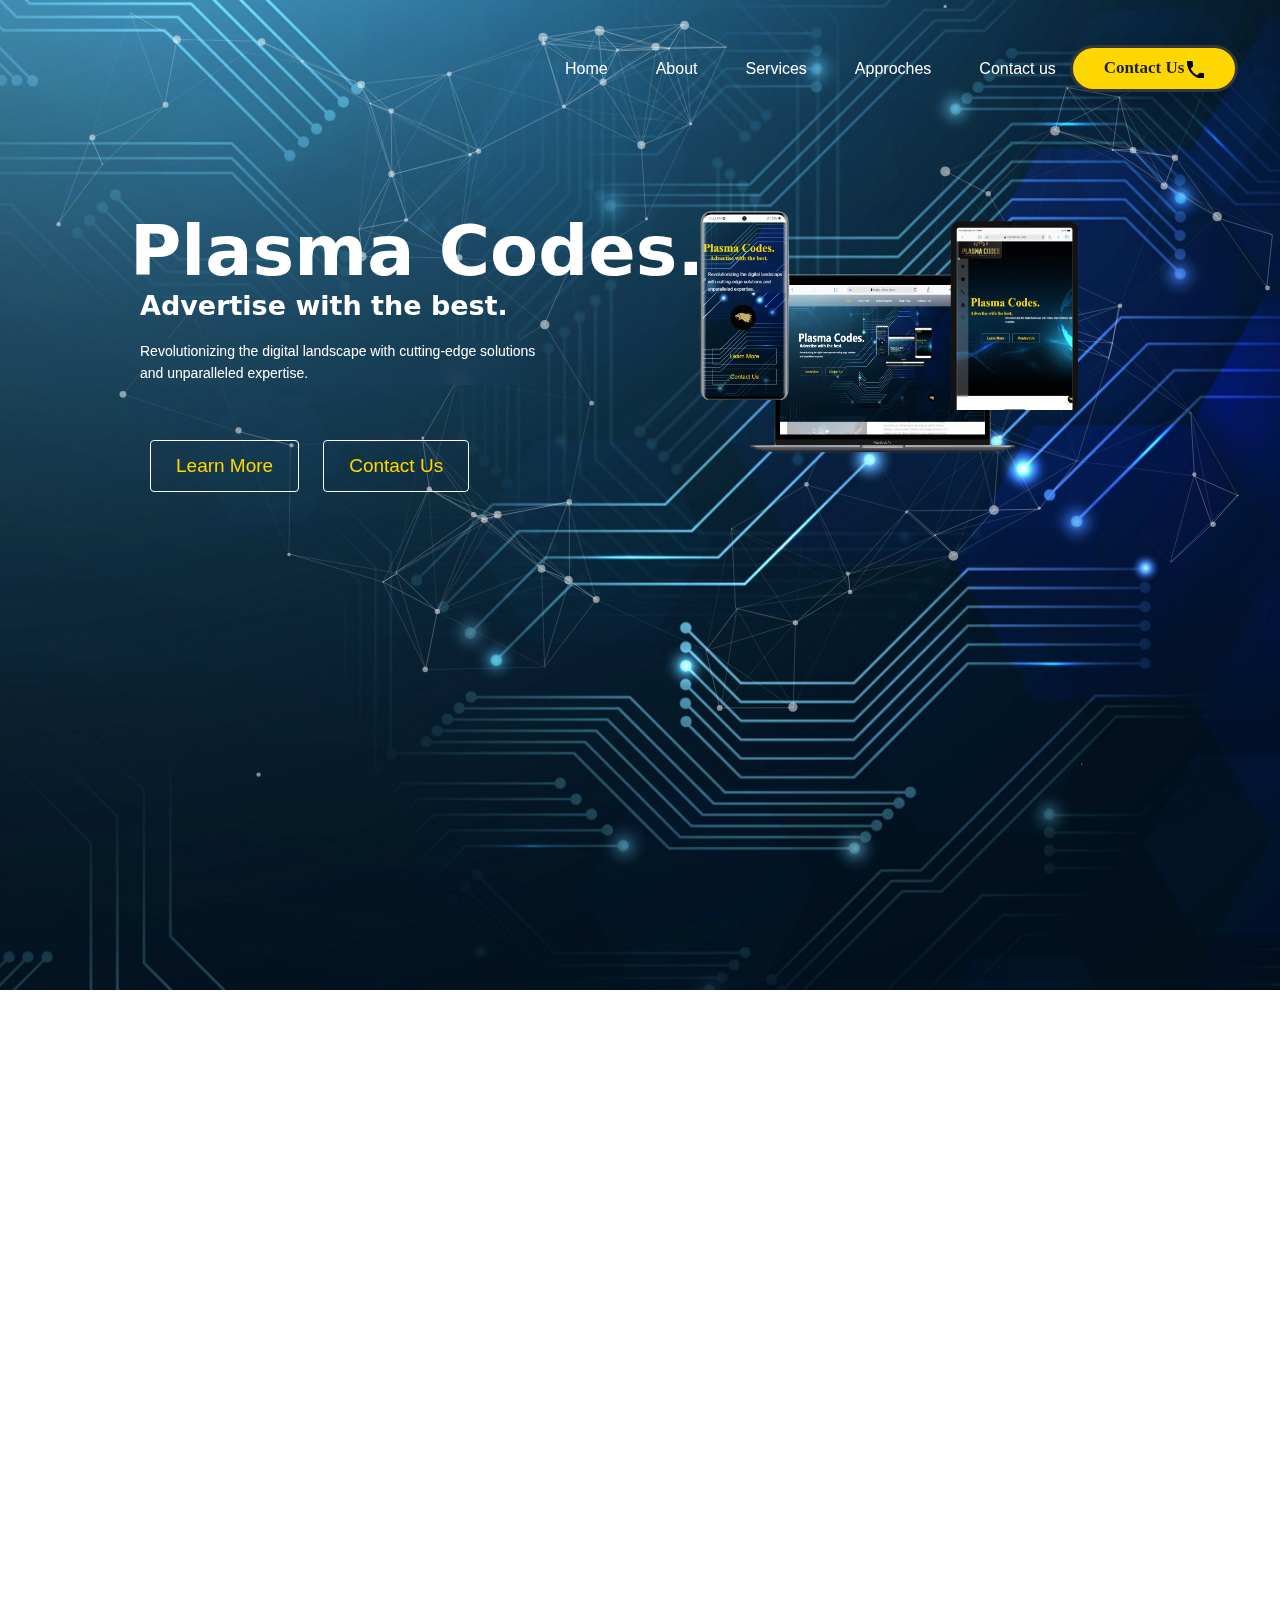
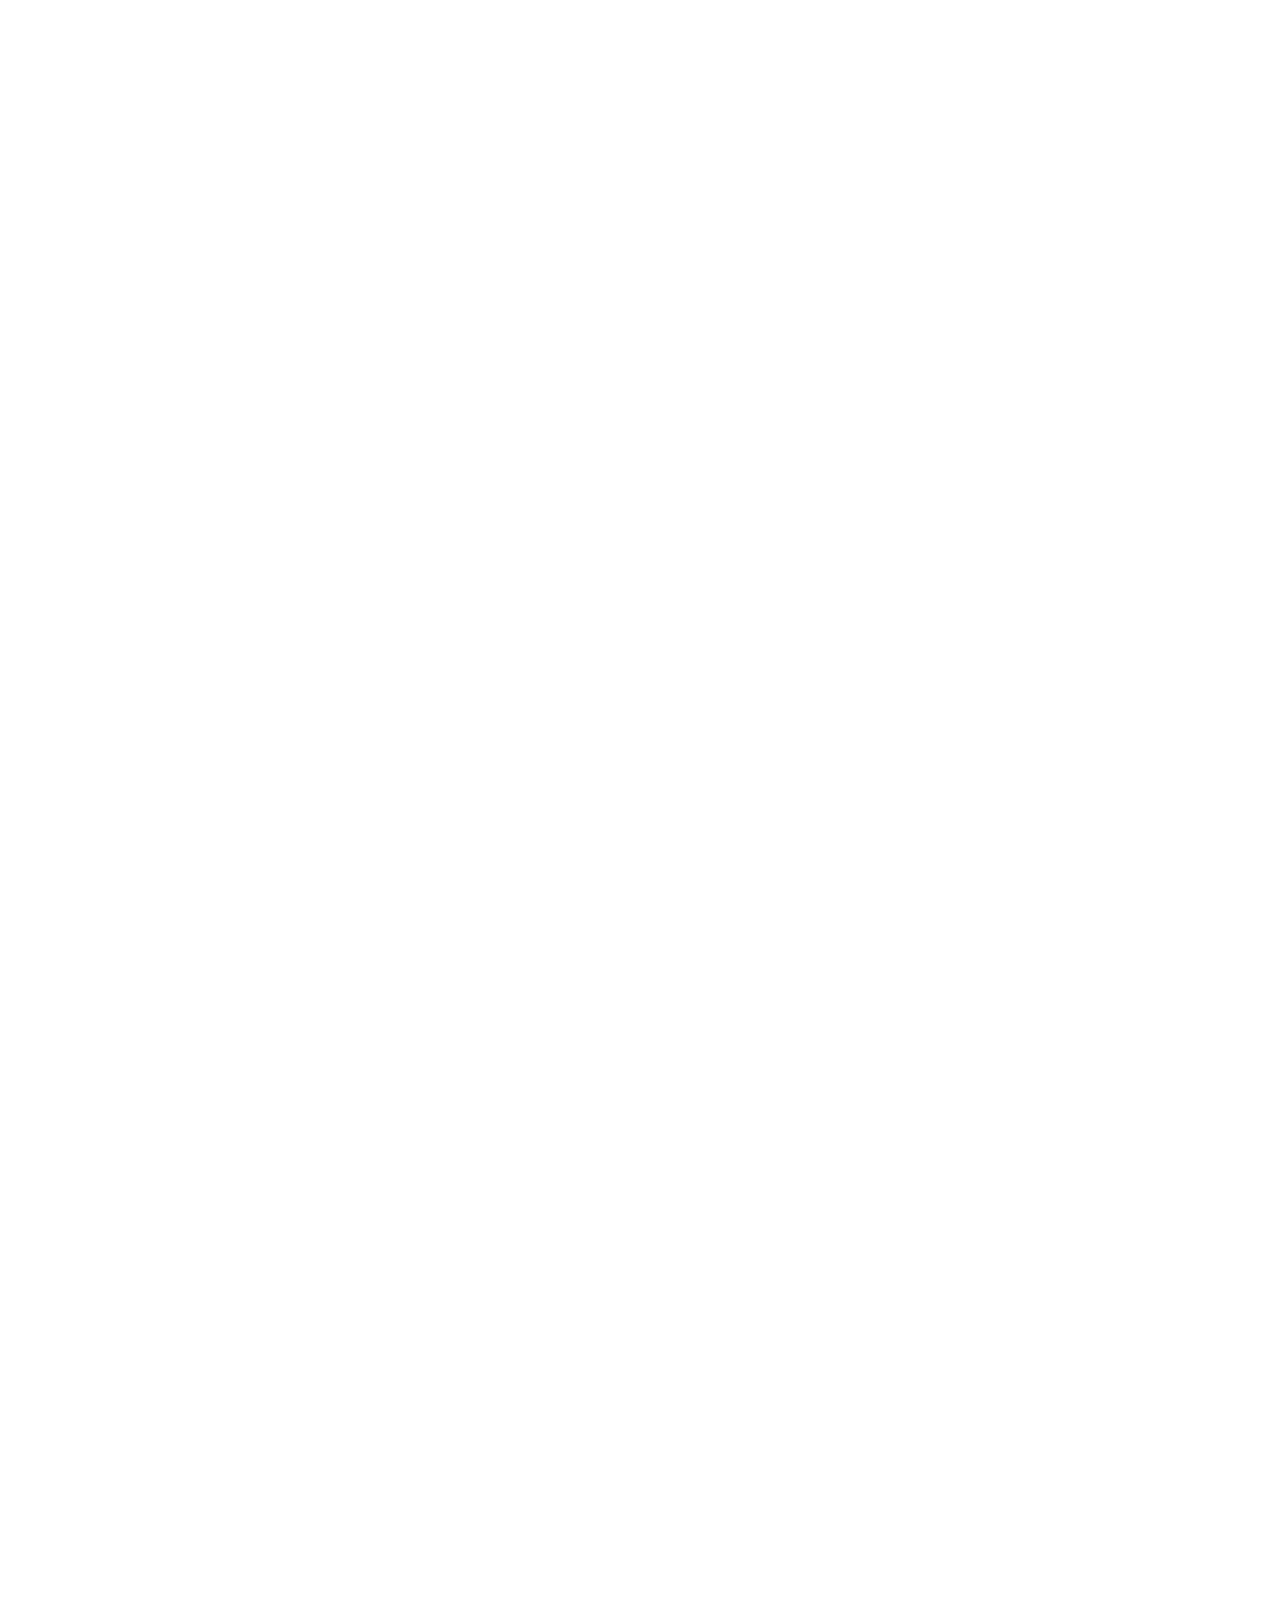
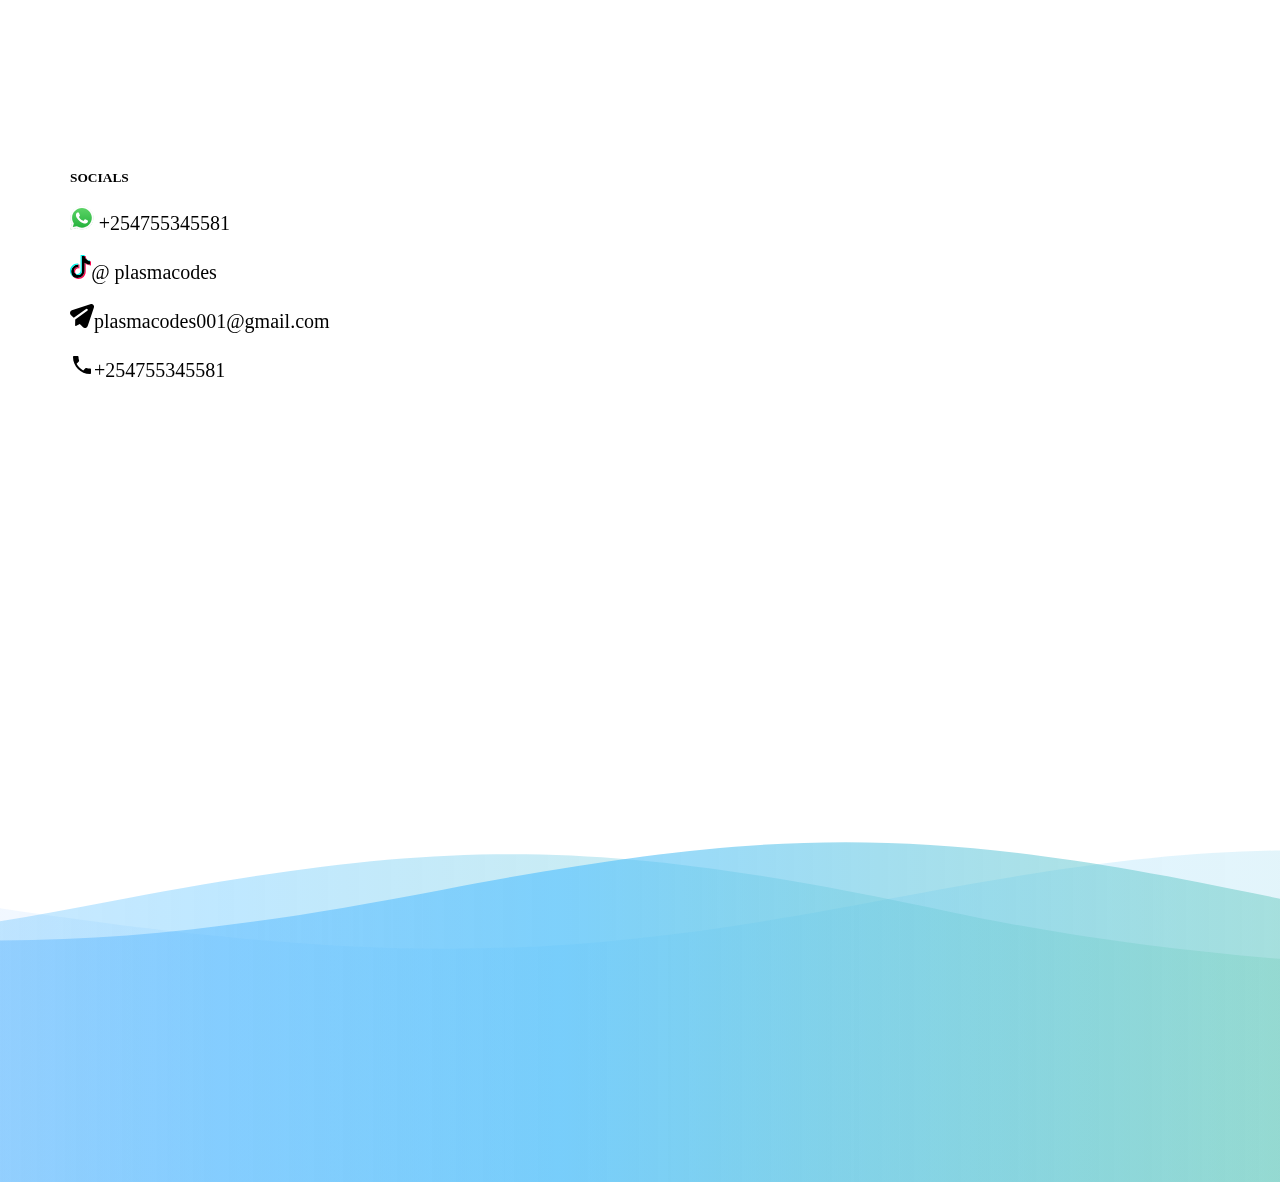
<file: index.html>
<!DOCTYPE html>
<html lang="en">
<head>
  <meta charset="UTF-8">
  <link rel="icon" type="image/x-icon" href="eagle.png">
  <meta name="viewport" content="width=device-width, initial-scale=1.0">
  <link rel="stylesheet" href="style.css"> 
 
  <title>Plasma Codes</title>
</head>
<body>
  <div id="particles-js"></div>
  <style>
    #particles-js{
      height: 100%;
    }
  </style>
  
  <script type="text/javascript" src="particles.js"></script>
  <script type="text/javascript" src="app.js"></script>

  <div class="nav">
    <ul class="nav__links">
        <li class="link"><a href="#home">Home</a></li>
        <li class="link"><a href="#about">About</a></li>
        <li class="link"><a href="#cards">Services</a></li>
        <li class="link"><a href="#time">Approches</a></li>
        <li class="link"><a href="#icons">Contact us</a></li>
    </ul>
    <a class="button2" href="#icons">
   <large> Contact Us <svg class="io" xmlns="http://www.w3.org/2000/svg" width="20" height="20" viewBox="0 0 20 20"><path fill="black" d="m21 15.46l-5.27-.61l-2.52 2.52a15.045 15.045 0 0 1-6.59-6.59l2.53-2.53L8.54 3H3.03C2.45 13.18 10.82 21.55 21 20.97z"/></svg> </large>
    </a>

</div>
<style>
  .button2{
      text-decoration: none;
  }
</style>

<div class="head">
<h1>Plasma Codes.</h1>
<h2>Advertise with the best.</h2>
<p class="tag">Revolutionizing the digital landscape with cutting-edge solutions and unparalleled expertise.</p>
<button class="button" onclick="location.href='about.html'">Learn More</button>
<button class="button1" onclick="location.href='Contacts.html'">Contact Us</button>

<div class="imgs">
  <div class="phone"><img src="camm-removebg-preview.png" alt="camm-removebg-preview.png"></div>
  <div class="lapi"><img src="lap-removebg-preview.png" alt="lap-removebg-preview.png"></div>
  <div class="tablet"><img src="tablet-removebg-preview.png" alt="tablet-removebg-preview.png"></div>
</div>

</div>

<div class="wrapper">
  <input type="checkbox" id="toogle" class="hidden-trigger">
  <label for="toogle" class="circle">
<svg class="svg" xmlns="http://www.w3.org/2000/svg" xmlns:xlink="http://www.w3.org/1999/xlink" width="48" height="48" xml:space="preserve" version="1.1" viewBox="0 0 48 48">
    <image width="48" height="48" xlink:href="[data-uri]"></image>
  </svg>
  </label>
  
  <div class="subs">
    <button class="sub-circle" >
      <svg xmlns="http://www.w3.org/2000/svg" width="30" height="30" viewBox="0 0 32 32"><path fill="currentColor" d="M16.612 2.214a1.01 1.01 0 0 0-1.242 0L1 13.419l1.243 1.572L4 13.621V26a2.004 2.004 0 0 0 2 2h20a2.004 2.004 0 0 0 2-2V13.63L29.757 15L31 13.428ZM18 26h-4v-8h4Zm2 0v-8a2 2 0 0 0-2-2h-4a2 2 0 0 0-2 2v8H6V12.062l10-7.79l10 7.8V26Z"/></svg>
      <h6>HOME</h6>
    </button>
    <button class="sub-circle" onclick="location.href='about.html'" >
      <svg xmlns="http://www.w3.org/2000/svg" width="30" height="30" viewBox="0 0 24 24"><path fill="currentColor" d="M13.5 4A1.5 1.5 0 0 0 12 5.5A1.5 1.5 0 0 0 13.5 7A1.5 1.5 0 0 0 15 5.5A1.5 1.5 0 0 0 13.5 4m-.36 4.77c-1.19.1-4.44 2.69-4.44 2.69c-.2.15-.14.14.02.42c.16.27.14.29.33.16c.2-.13.53-.34 1.08-.68c2.12-1.36.34 1.78-.57 7.07c-.36 2.62 2 1.27 2.61.87c.6-.39 2.21-1.5 2.37-1.61c.22-.15.06-.27-.11-.52c-.12-.17-.24-.05-.24-.05c-.65.43-1.84 1.33-2 .76c-.19-.57 1.03-4.48 1.7-7.17c.11-.64.41-2.04-.75-1.94"/></svg>
      <h6>ABOUT</h6>
    </button>
    <button class="sub-circle" onclick="location.href='about.html'" >
      <svg xmlns="http://www.w3.org/2000/svg" width="30" height="30" viewBox="0 0 32 32"><path fill="currentColor" d="M21.5 2.5v1.406a5.643 5.643 0 0 0-2.28.938l-1.032-.97l-1.375 1.47l1 .937a5.658 5.658 0 0 0-.907 2.22H15.5v2h1.406c.146.83.474 1.586.938 2.25l-1.063 1.03l1.44 1.44l1.03-1.064c.664.464 1.42.792 2.25.938V16.5h2v-1.406a5.657 5.657 0 0 0 2.22-.906l.936 1l1.47-1.376l-.97-1.03c.47-.67.79-1.445.938-2.282H29.5v-2h-1.406a5.609 5.609 0 0 0-.938-2.25l.938-.938l-1.407-1.406l-.937.938a5.609 5.609 0 0 0-2.25-.938V2.5zm1 3.313A3.664 3.664 0 0 1 26.188 9.5c0 2.055-1.633 3.688-3.688 3.688s-3.688-1.633-3.688-3.688s1.633-3.688 3.688-3.688zM9.53 11.718l-1.842.75l.718 1.81a6.937 6.937 0 0 0-2.344 2.314l-1.78-.72l-.75 1.845l1.78.718a6.796 6.796 0 0 0-.218 1.656c0 .57.085 1.126.218 1.656l-1.78.72l.75 1.843l1.78-.72a6.893 6.893 0 0 0 2.344 2.345l-.72 1.78l1.845.75l.72-1.78a6.76 6.76 0 0 0 1.656.218c.57 0 1.128-.085 1.656-.218l.72 1.78l1.843-.75l-.72-1.78a6.91 6.91 0 0 0 2.314-2.344l1.81.718l.75-1.843l-1.81-.72c.13-.53.218-1.087.218-1.656c0-.57-.087-1.128-.22-1.657l1.813-.718l-.75-1.845l-1.81.72a6.893 6.893 0 0 0-2.314-2.314l.72-1.81l-1.845-.75l-.717 1.81a6.86 6.86 0 0 0-1.657-.217c-.57 0-1.126.086-1.656.218l-.72-1.81zm2.376 3.592c2.663 0 4.78 2.12 4.78 4.782c.002 2.663-2.117 4.812-4.78 4.812a4.806 4.806 0 0 1-4.812-4.812c0-2.663 2.15-4.782 4.812-4.782"/></svg>
      <h6>SERVICES</h6>
    </button>
    <button class="sub-circle" onclick="location.href='about.html'" >
      <svg xmlns="http://www.w3.org/2000/svg" width="30" height="30" viewBox="0 0 1024 1024"><path fill="currentColor" d="M824.2 699.9a301.6 301.6 0 0 0-86.4-60.4C783.1 602.8 812 546.8 812 484c0-110.8-92.4-201.7-203.2-200c-109.1 1.7-197 90.6-197 200c0 62.8 29 118.8 74.2 155.5a301 301 0 0 0-86.4 60.4C345 754.6 314 826.8 312 903.8a8 8 0 0 0 8 8.2h56c4.3 0 7.9-3.4 8-7.7c1.9-58 25.4-112.3 66.7-153.5A226.62 226.62 0 0 1 612 684c60.9 0 118.2 23.7 161.3 66.8C814.5 792 838 846.3 840 904.3c.1 4.3 3.7 7.7 8 7.7h56a8 8 0 0 0 8-8.2c-2-77-33-149.2-87.8-203.9M612 612c-34.2 0-66.4-13.3-90.5-37.5a126.86 126.86 0 0 1-37.5-91.8c.3-32.8 13.4-64.5 36.3-88c24-24.6 56.1-38.3 90.4-38.7c33.9-.3 66.8 12.9 91 36.6c24.8 24.3 38.4 56.8 38.4 91.4c0 34.2-13.3 66.3-37.5 90.5A127.3 127.3 0 0 1 612 612M361.5 510.4c-.9-8.7-1.4-17.5-1.4-26.4c0-15.9 1.5-31.4 4.3-46.5c.7-3.6-1.2-7.3-4.5-8.8c-13.6-6.1-26.1-14.5-36.9-25.1a127.54 127.54 0 0 1-38.7-95.4c.9-32.1 13.8-62.6 36.3-85.6c24.7-25.3 57.9-39.1 93.2-38.7c31.9.3 62.7 12.6 86 34.4c7.9 7.4 14.7 15.6 20.4 24.4c2 3.1 5.9 4.4 9.3 3.2c17.6-6.1 36.2-10.4 55.3-12.4c5.6-.6 8.8-6.6 6.3-11.6c-32.5-64.3-98.9-108.7-175.7-109.9c-110.9-1.7-203.3 89.2-203.3 199.9c0 62.8 28.9 118.8 74.2 155.5c-31.8 14.7-61.1 35-86.5 60.4c-54.8 54.7-85.8 126.9-87.8 204a8 8 0 0 0 8 8.2h56.1c4.3 0 7.9-3.4 8-7.7c1.9-58 25.4-112.3 66.7-153.5c29.4-29.4 65.4-49.8 104.7-59.7c3.9-1 6.5-4.7 6-8.7"/></svg>
      <h6>TEAM</h6>
    </button>
    <button class="sub-circle" onclick="location.href='Contacts.html'" >
      <svg xmlns="http://www.w3.org/2000/svg" width="30" height="30" viewBox="0 0 24 24"><path fill="currentColor" d="M6.54 5c.06.89.21 1.76.45 2.59l-1.2 1.2c-.41-1.2-.67-2.47-.76-3.79zm9.86 12.02c.85.24 1.72.39 2.6.45v1.49c-1.32-.09-2.59-.35-3.8-.75zM7.5 3H4c-.55 0-1 .45-1 1c0 9.39 7.61 17 17 17c.55 0 1-.45 1-1v-3.49c0-.55-.45-1-1-1c-1.24 0-2.45-.2-3.57-.57a.84.84 0 0 0-.31-.05c-.26 0-.51.1-.71.29l-2.2 2.2a15.149 15.149 0 0 1-6.59-6.59l2.2-2.2c.28-.28.36-.67.25-1.02A11.36 11.36 0 0 1 8.5 4c0-.55-.45-1-1-1"/></svg>
      <h6>CONTACTS</h6>
    </button>
   </div>
   <style>
    h6{
      text-decoration: none;
    }
   </style>
</div>


<div class="about">
  <h3>ABOUT US</h3>
  <img src="it.png" alt="it.png">

  <img class="oo"src="kaze 2.png" alt="kaze 2.png">
  <p>Plasma Codes is among the leading software companies renowned for our expertise in software and web development and design. Specializing in crafting visually stunning and highly functional websites, Plasma Codes combines cutting-edge technology with creative design to deliver outstanding digital experiences for our clients. With a dedicated team of skilled developers, designers, and UX/UI specialists, we ensures that every website we create is not only visually appealing but also optimized for performance, usability, and conversion. Our commitment to excellence and innovation has established us as a trusted partner for businesses looking to establish a strong online presence and achieve our digital goals so as our clients.</p>
</div>

<div class="do">
  <h3>WHAT WE DO</h3>
  <div class="card">
    <div class="top-section">
      <img src="Web-Development img.jpg" alt="Web-Development img.jpg">  
          <div class="border"></div>
      <div class="icons">
        <div class="logo">
        <p>Plasma Codes</p>
        </div>
      </div>
    </div>
    <div class="bottom-section">
      <span class="title">Web Development</span>
      <p class="par">Step into the digital spotlight and captivate your audience with a website that leaves a lasting impression.</p>
      <button class="button3">
        Learn More
        <svg fill="currentColor" viewBox="0 0 24 24" class="icon">
          <path clip-rule="evenodd" d="M12 2.25c-5.385 0-9.75 4.365-9.75 9.75s4.365 9.75 9.75 9.75 9.75-4.365 9.75-9.75S17.385 2.25 12 2.25zm4.28 10.28a.75.75 0 000-1.06l-3-3a.75.75 0 10-1.06 1.06l1.72 1.72H8.25a.75.75 0 000 1.5h5.69l-1.72 1.72a.75.75 0 101.06 1.06l3-3z" fill-rule="evenodd"></path>
        </svg>
      </button>
      <div class="row row1">
        <div class="item">
          <span class="big-text">1000+</span>
          <span class="regular-text">UI elements</span>
        </div>
        <div class="item">
          <span class="big-text">100%</span>
          <span class="regular-text">Responsive</span>
        </div>
        <div class="item">
          <span class="big-text">3,560</span>
          <span class="regular-text">Contributers</span>
        </div>
      </div>
    </div>
  </div>

  <div class="card1">
    <div class="top-section">
      <img src="design.webp" alt="design.webp">  
          <div class="border"></div>
      <div class="icons">
        <div class="logo">
        <p>Plasma Codes</p>
        </div>
      </div>
    </div>
    <div class="bottom-section">
      <span class="title">Web Design</span>
      <p class="par">Step into the digital spotlight and captivate your audience with a website that leaves a lasting impression.</p>
      <button class="button3">
        Learn More
        <svg fill="currentColor" viewBox="0 0 24 24" class="icon">
          <path clip-rule="evenodd" d="M12 2.25c-5.385 0-9.75 4.365-9.75 9.75s4.365 9.75 9.75 9.75 9.75-4.365 9.75-9.75S17.385 2.25 12 2.25zm4.28 10.28a.75.75 0 000-1.06l-3-3a.75.75 0 10-1.06 1.06l1.72 1.72H8.25a.75.75 0 000 1.5h5.69l-1.72 1.72a.75.75 0 101.06 1.06l3-3z" fill-rule="evenodd"></path>
        </svg>
      </button>
      <div class="row row1">
        <div class="item">
          <span class="big-text">3500+</span>
          <span class="regular-text">UI elements</span>
        </div>
        <div class="item">
          <span class="big-text">100%</span>
          <span class="regular-text">Responsive</span>
        </div>
        <div class="item">
          <span class="big-text">5,560</span>
          <span class="regular-text">Contributers</span>
        </div>
      </div>
    </div>
  </div>

  <div class="card2">
    <div class="top-section">
      <img src="software.jpg" alt="software.jpg">  
          <div class="border"></div>
      <div class="icons">
        <div class="logo">
        <p>Plasma Codes</p>
        </div>
      </div>
    </div>
    <div class="bottom-section">
      <span class="title">Software Development</span>
      <p class="par">Step into the digital spotlight and captivate your audience with a website that leaves a lasting impression.</p>
      <button class="button3">
        Learn More
        <svg fill="currentColor" viewBox="0 0 24 24" class="icon">
          <path clip-rule="evenodd" d="M12 2.25c-5.385 0-9.75 4.365-9.75 9.75s4.365 9.75 9.75 9.75 9.75-4.365 9.75-9.75S17.385 2.25 12 2.25zm4.28 10.28a.75.75 0 000-1.06l-3-3a.75.75 0 10-1.06 1.06l1.72 1.72H8.25a.75.75 0 000 1.5h5.69l-1.72 1.72a.75.75 0 101.06 1.06l3-3z" fill-rule="evenodd"></path>
        </svg>
      </button>
     <div class="row row1">
        <div class="item">
          <span class="big-text">540+</span>
          <span class="regular-text">UI elements</span>
        </div>
        <div class="item">
          <span class="big-text">100%</span>
          <span class="regular-text">Responsive</span>
        </div>
        <div class="item">
          <span class="big-text">2,160</span>
          <span class="regular-text">Contributers</span>
        </div>
      </div>
    </div>
  </div>

</div>

<div class="offer">
  <h5>WHAT WE OFFER</h5>
  <div class="container">
    
<script type="text/javascript" src="particles.js"></script>
<script type="text/javascript" src="app.js"></script>
<style>
      #particles-js{
      height: 80%;
      z-index: -1;
}
</style>

    <div data-text="Innovative tech solutions" style="--r:-15;" class="glass">
      <svg xmlns="http://www.w3.org/2000/svg" width="50" height="50" viewBox="0 0 14 14"><rect width="14" height="14" fill="none"/><g fill="none" stroke="white" stroke-linecap="round" stroke-linejoin="round"><path d="M8.406 7.97c-.386.44-.856.8-1.385 1.061v1.5a.5.5 0 0 1-.5.5h-3a.5.5 0 0 1-.5-.5v-1.5A4.5 4.5 0 0 1 6.875.9M3.021 13.5h4"/><path d="M7.395 3.934c-.351-.061-.351-.565 0-.626A3.176 3.176 0 0 0 9.953.858L9.974.76c.076-.347.57-.349.649-.003l.026.113a3.193 3.193 0 0 0 2.565 2.435c.353.062.353.568 0 .63A3.193 3.193 0 0 0 10.65 6.37l-.026.113c-.079.346-.573.344-.649-.003l-.02-.097a3.176 3.176 0 0 0-2.56-2.45Z"/></g></svg>
    </div>
    <div data-text="Flexible investments " style="--r:5;" class="glass">
      <svg xmlns="http://www.w3.org/2000/svg" width="50" height="50" viewBox="0 0 14 14"><rect width="14" height="14" fill="none"/><g fill="none" stroke="white" stroke-linecap="round"><path stroke-linejoin="round" d="M6.338 3.7a1 1 0 0 0-.943-.668H4.62a.893.893 0 0 0-.19 1.765l1.178.258a1 1 0 0 1-.214 1.977h-.667a1 1 0 0 1-.943-.666m1.278-3.334v-1m0 6v-1m1.907 6.467v-5.25a1.25 1.25 0 0 1 1.25-1.25v0a1.25 1.25 0 0 1 1.25 1.25v2.75h2a2 2 0 0 1 2 2v.5"/><path d="M5.063 9.564a4.531 4.531 0 1 1 4.489-3.911"/></g></svg>
    </div>
    <div data-text="24/7 expert assistance" style="--r:25;" class="glass">
      <svg xmlns="http://www.w3.org/2000/svg" width="50" height="50" viewBox="0 0 24 24"><rect width="24" height="24" fill="none"/><path fill="white" d="m10.155 14.773l-.009-.021a7 7 0 0 1-.402-.123l-.01-.004A7 7 0 0 1 5 8a7 7 0 0 1 13.96-.749c.044.412-.296.749-.71.749s-.745-.338-.8-.748a5.501 5.501 0 1 0-7.279 5.937a2 2 0 0 1 3.829.81c0 .598-.262 1.134-.677 1.5A2 2 0 0 1 12 16a1.99 1.99 0 0 1-1.845-1.227m-2.158.727a8.5 8.5 0 0 1-2.003-1.485a2.25 2.25 0 0 0-1.99 2.234v.578c0 .892.318 1.756.898 2.435c1.566 1.834 3.952 2.74 7.098 2.74s5.533-.906 7.102-2.74a3.75 3.75 0 0 0 .901-2.438v-.575a2.25 2.25 0 0 0-2.248-2.25H15.5c0 .538-.12 1.046-.337 1.5h2.592a.75.75 0 0 1 .748.75v.575a2.25 2.25 0 0 1-.54 1.463c-1.257 1.468-3.224 2.214-5.963 2.214s-4.704-.746-5.957-2.213a2.25 2.25 0 0 1-.54-1.462v-.577a.75.75 0 0 1 .75-.75zM8 8a4 4 0 1 1 6.243 3.313A3.5 3.5 0 0 0 12 10.5a2.5 2.5 0 1 0 0-5a2.5 2.5 0 0 0 0 5c-.854 0-1.636.306-2.242.813A3.99 3.99 0 0 1 8 8"/></svg></div>
    
     <div data-text="Live project tracking" style="--r:25;" class="glass">
      <svg xmlns="http://www.w3.org/2000/svg" width="50" height="50" viewBox="0 0 20 20"><rect width="20" height="20" fill="none"/><path fill="white" d="M5.453 4.167a.726.726 0 0 0-1.027-.01A8.23 8.23 0 0 0 2 10a8.23 8.23 0 0 0 2.604 6.015a.725.725 0 0 0 1.01-.025c.316-.316.277-.819-.027-1.11A6.73 6.73 0 0 1 3.5 10c0-1.846.741-3.52 1.943-4.738c.29-.295.32-.785.01-1.095M7.214 5.93a.714.714 0 0 0-1.008-.016A5.73 5.73 0 0 0 4.5 10c0 1.692.73 3.213 1.893 4.265a.713.713 0 0 0 .983-.038c.328-.328.267-.844-.041-1.134A4.24 4.24 0 0 1 6 10c0-1.15.457-2.194 1.2-2.96c.286-.294.333-.793.014-1.111m5.572 0a.714.714 0 0 1 1.008-.016A5.73 5.73 0 0 1 15.5 10c0 1.692-.73 3.213-1.893 4.265a.713.713 0 0 1-.983-.038c-.328-.328-.267-.844.041-1.134A4.24 4.24 0 0 0 14 10c0-1.15-.457-2.194-1.2-2.96c-.286-.294-.333-.793-.014-1.111m1.761-1.762a.726.726 0 0 1 1.027-.01A8.23 8.23 0 0 1 18 10a8.23 8.23 0 0 1-2.604 6.015a.725.725 0 0 1-1.01-.025c-.316-.316-.277-.819.028-1.11A6.73 6.73 0 0 0 16.5 10c0-1.846-.741-3.52-1.943-4.738c-.29-.295-.32-.785-.01-1.095M10 8.5a1.5 1.5 0 1 0 0 3a1.5 1.5 0 0 0 0-3"/></svg>
    </div>
  </div>
  
</div>



<!--why us-->

<div class="why">


</div>


  <div class="mission">
    <div class="card-mis">
  <span class="titlee">OUR MISSION <svg xmlns="http://www.w3.org/2000/svg" width="48" height="48" viewBox="0 0 24 24"><rect width="24" height="24" fill="none"/><g fill="none"><path d="m12.593 23.258l-.011.002l-.071.035l-.02.004l-.014-.004l-.071-.035c-.01-.004-.019-.001-.024.005l-.004.01l-.017.428l.005.02l.01.013l.104.074l.015.004l.012-.004l.104-.074l.012-.016l.004-.017l-.017-.427c-.002-.01-.009-.017-.017-.018m.265-.113l-.013.002l-.185.093l-.01.01l-.003.011l.018.43l.005.012l.008.007l.201.093c.012.004.023 0 .029-.008l.004-.014l-.034-.614c-.003-.012-.01-.02-.02-.022m-.715.002a.023.023 0 0 0-.027.006l-.006.014l-.034.614c0 .012.007.02.017.024l.015-.002l.201-.093l.01-.008l.004-.011l.017-.43l-.003-.012l-.01-.01z"/><path fill="black" d="M12 2c.375 0 .745.02 1.11.061a1 1 0 0 1-.22 1.988a8 8 0 1 0 7.061 7.061a1 1 0 1 1 1.988-.22c.04.365.061.735.061 1.11c0 5.523-4.477 10-10 10S2 17.523 2 12S6.477 2 12 2m-.032 5.877a1 1 0 0 1-.719 1.217A3.002 3.002 0 0 0 12 15a3.002 3.002 0 0 0 2.906-2.25a1 1 0 0 1 1.936.5A5.002 5.002 0 0 1 7 12a5.002 5.002 0 0 1 3.75-4.842a1 1 0 0 1 1.218.719m6.536-5.75a1 1 0 0 1 .617.923v1.83h1.829a1 1 0 0 1 .707 1.707L18.12 10.12a1 1 0 0 1-.707.293H15l-1.828 1.829a1 1 0 0 1-1.415-1.415L13.586 9V6.586a1 1 0 0 1 .293-.707l3.535-3.536a1 1 0 0 1 1.09-.217m-1.383 3.337L15.586 7v1.414H17l1.536-1.535h-.415a1 1 0 0 1-1-1z"/></g></svg></span>
<small><svg xmlns="http://www.w3.org/2000/svg" width="24" height="24" viewBox="0 0 24 24"><rect width="24" height="24" fill="none"/><path fill="black" d="M12 7a5 5 0 1 1-4.995 5.217L7 12l.005-.217A5 5 0 0 1 12 7"/></svg>Our Mission is to empower businesses and individuals to thrive in the digital realm by providing exceptional web development and design solutions. We strive to craft engaging and functional websites that captivate audiences, enhance brand identities, and drive measurable results. </small>
</div>
<div class="card-mis">
  <span class="title1">OUR VISION <svg xmlns="http://www.w3.org/2000/svg" width="48" height="48" viewBox="0 0 256 256"><rect width="256" height="256" fill="none"/><path fill="black" d="M247.31 124.76c-.35-.79-8.82-19.58-27.65-38.41C194.57 61.26 162.88 48 128 48S61.43 61.26 36.34 86.35C17.51 105.18 9 124 8.69 124.76a8 8 0 0 0 0 6.5c.35.79 8.82 19.57 27.65 38.4C61.43 194.74 93.12 208 128 208s66.57-13.26 91.66-38.34c18.83-18.83 27.3-37.61 27.65-38.4a8 8 0 0 0 0-6.5M128 192c-30.78 0-57.67-11.19-79.93-33.25A133.47 133.47 0 0 1 25 128a133.33 133.33 0 0 1 23.07-30.75C70.33 75.19 97.22 64 128 64s57.67 11.19 79.93 33.25A133.46 133.46 0 0 1 231.05 128c-7.21 13.46-38.62 64-103.05 64m0-112a48 48 0 1 0 48 48a48.05 48.05 0 0 0-48-48m0 80a32 32 0 1 1 32-32a32 32 0 0 1-32 32"/></svg></span>
  <small1><svg xmlns="http://www.w3.org/2000/svg" width="24" height="24" viewBox="0 0 24 24"><rect width="24" height="24" fill="none"/><path fill="black" d="M12 7a5 5 0 1 1-4.995 5.217L7 12l.005-.217A5 5 0 0 1 12 7"/></svg>Our vision is to be a trailblazer in the web development industry, recognized globally for our innovative approach, unparalleled expertise, and unwavering commitment to excellence. We aim to set new standards for digital craftsmanship, continuously pushing the boundaries of creativity and technology to create transformative online experiences.</small1>
</div>

<div class="card-mis">
  <span class="title2">POLICY <svg xmlns="http://www.w3.org/2000/svg" width="48" height="48" viewBox="0 0 24 24"><rect width="24" height="24" fill="none"/><path fill="black" d="M12 1L3 5v6c0 5.55 3.84 10.74 9 12c5.16-1.26 9-6.45 9-12V5zm7 10c0 1.85-.51 3.65-1.38 5.21l-1.45-1.45a4.994 4.994 0 0 0-.64-6.29a5.003 5.003 0 0 0-7.07 0a5.003 5.003 0 0 0 0 7.07a5.006 5.006 0 0 0 6.29.64l1.72 1.72c-1.19 1.42-2.73 2.51-4.47 3.04c-4.02-1.25-7-5.42-7-9.94V6.3l7-3.11l7 3.11zm-7 4c-1.66 0-3-1.34-3-3s1.34-3 3-3s3 1.34 3 3s-1.34 3-3 3"/></svg></span>
<small2><svg xmlns="http://www.w3.org/2000/svg" width="24" height="24" viewBox="0 0 24 24"><rect width="24" height="24" fill="none"/><path fill="black" d="M12 7a5 5 0 1 1-4.995 5.217L7 12l.005-.217A5 5 0 0 1 12 7"/></svg>Our policy is to uphold the highest standards of professionalism, integrity, and quality in all aspects of our work. We are committed to transparent communication, respecting client confidentiality, and delivering projects on time and within budget.</small2>
</div>
</div>

<div class="support">
  <img class="sup-img" src="supp.jpg" >

<small class="p"><svg xmlns="http://www.w3.org/2000/svg" width="24" height="24" viewBox="0 0 24 24"><rect width="24" height="24" fill="none"/><path fill="black" d="M12 7a5 5 0 1 1-4.995 5.217L7 12l.005-.217A5 5 0 0 1 12 7"/></svg> Personalized Attention </small> 
  <p>At Plasma Codes, we believe that exceptional customer support is the foundation of a successful
  partnership. That's why we assign a dedicated account manager to each of our clients, ensuring you
  have a single point of contact who intimately understands your project and is committed to
  addressing your needs.</p>

  <small class="p1"><svg xmlns="http://www.w3.org/2000/svg" width="24" height="24" viewBox="0 0 24 24"><rect width="24" height="24" fill="none"/><path fill="black" d="M12 7a5 5 0 1 1-4.995 5.217L7 12l.005-.217A5 5 0 0 1 12 7"/></svg> Responsive Communication </small> 
  <p1>We understand the importance of timely responses and clear communication. Our team is always
    accessible, providing you with prompt assistance and updates throughout the entire project lifecycle.
    You can count on us to be there for you, every step of the way.</p1>
</div>
  
<footer>
  <div class="foot">
      <svg version="1.1" xmlns="http://www.w3.org/2000/svg"
        xmlns:xlink="http://www.w3.org/1999/xlink" x="0px" y="0px" width="100%" height="100%" viewBox="0 0 1600 900" preserveAspectRatio="xMidYMax slice">
        <defs>
          <lineargradient id="bg">
            <stop offset="0%" style="stop-color:rgba(130, 158, 249, 0.06)"></stop>
            <stop offset="50%" style="stop-color:rgba(76, 190, 255, 0.6)"></stop>
            <stop offset="100%" style="stop-color:rgba(115, 209, 72, 0.2)"></stop>
          </lineargradient>
          <path id="wave" fill="url(#bg)" d="M-363.852,502.589c0,0,236.988-41.997,505.475,0
      s371.981,38.998,575.971,0s293.985-39.278,505.474,5.859s493.475,48.368,716.963-4.995v560.106H-363.852V502.589z" />
        </defs>
        <g>
          <use xlink:href='#wave' opacity=".3">
            <animatetransform
              attributeName="transform"
              attributeType="XML"
              type="translate"
              dur="10s"
              calcMode="spline"
              values="270 230; -334 180; 270 230"
              keyTimes="0; .5; 1"
              keySplines="0.42, 0, 0.58, 1.0;0.42, 0, 0.58, 1.0"
              repeatCount="indefinite" />
          </use>
          <use xlink:href='#wave' opacity=".6">
            <animatetransform
              attributeName="transform"
              attributeType="XML"
              type="translate"
              dur="8s"
              calcMode="spline"
              values="-270 230;243 220;-270 230"
              keyTimes="0; .6; 1"
              keySplines="0.42, 0, 0.58, 1.0;0.42, 0, 0.58, 1.0"
              repeatCount="indefinite" />
          </use>
          <use xlink:href='#wave' opacty=".9">
            <animatetransform
              attributeName="transform"
              attributeType="XML"
              type="translate"
              dur="6s"
              calcMode="spline"
              values="0 230;-140 200;0 230"
              keyTimes="0; .4; 1"
              keySplines="0.42, 0, 0.58, 1.0;0.42, 0, 0.58, 1.0"
              repeatCount="indefinite" />
          </use>
        </g>
      </svg>
  </div>
  <div class="links">
    <h6>SOCIALS</h6>
    <a  href="https://wa.me/+254755345581"><svg xmlns="http://www.w3.org/2000/svg" width="23.82" height="24" viewBox="0 0 256 258"><rect width="256" height="258" fill="none"/><defs><linearGradient id="logosWhatsappIcon0" x1="50%" x2="50%" y1="100%" y2="0%"><stop offset="0%" stop-color="#1faf38"/><stop offset="100%" stop-color="#60d669"/></linearGradient><linearGradient id="logosWhatsappIcon1" x1="50%" x2="50%" y1="100%" y2="0%"><stop offset="0%" stop-color="#f9f9f9"/><stop offset="100%" stop-color="#fff"/></linearGradient></defs><path fill="url(#logosWhatsappIcon0)" d="M5.463 127.456c-.006 21.677 5.658 42.843 16.428 61.499L4.433 252.697l65.232-17.104a122.994 122.994 0 0 0 58.8 14.97h.054c67.815 0 123.018-55.183 123.047-123.01c.013-32.867-12.775-63.773-36.009-87.025c-23.23-23.25-54.125-36.061-87.043-36.076c-67.823 0-123.022 55.18-123.05 123.004"/><path fill="url(#logosWhatsappIcon1)" d="M1.07 127.416c-.007 22.457 5.86 44.38 17.014 63.704L0 257.147l67.571-17.717c18.618 10.151 39.58 15.503 60.91 15.511h.055c70.248 0 127.434-57.168 127.464-127.423c.012-34.048-13.236-66.065-37.3-90.15C194.633 13.286 162.633.014 128.536 0C58.276 0 1.099 57.16 1.071 127.416m40.24 60.376l-2.523-4.005c-10.606-16.864-16.204-36.352-16.196-56.363C22.614 69.029 70.138 21.52 128.576 21.52c28.3.012 54.896 11.044 74.9 31.06c20.003 20.018 31.01 46.628 31.003 74.93c-.026 58.395-47.551 105.91-105.943 105.91h-.042c-19.013-.01-37.66-5.116-53.922-14.765l-3.87-2.295l-40.098 10.513z"/><path fill="#fff" d="M96.678 74.148c-2.386-5.303-4.897-5.41-7.166-5.503c-1.858-.08-3.982-.074-6.104-.074c-2.124 0-5.575.799-8.492 3.984c-2.92 3.188-11.148 10.892-11.148 26.561c0 15.67 11.413 30.813 13.004 32.94c1.593 2.123 22.033 35.307 54.405 48.073c26.904 10.609 32.379 8.499 38.218 7.967c5.84-.53 18.844-7.702 21.497-15.139c2.655-7.436 2.655-13.81 1.859-15.142c-.796-1.327-2.92-2.124-6.105-3.716c-3.186-1.593-18.844-9.298-21.763-10.361c-2.92-1.062-5.043-1.592-7.167 1.597c-2.124 3.184-8.223 10.356-10.082 12.48c-1.857 2.129-3.716 2.394-6.9.801c-3.187-1.598-13.444-4.957-25.613-15.806c-9.468-8.442-15.86-18.867-17.718-22.056c-1.858-3.184-.199-4.91 1.398-6.497c1.431-1.427 3.186-3.719 4.78-5.578c1.588-1.86 2.118-3.187 3.18-5.311c1.063-2.126.531-3.986-.264-5.579c-.798-1.593-6.987-17.343-9.819-23.64"/></svg> +254755345581</a>
    <p onclick="location.href='https://www.tiktok.com/@plasmacodes'"><svg xmlns="http://www.w3.org/2000/svg" width="21.19" height="24" viewBox="0 0 256 290"><rect width="256" height="290" fill="none"/><path fill="#ff004f" d="M189.72 104.421c18.678 13.345 41.56 21.197 66.273 21.197v-47.53a67.115 67.115 0 0 1-13.918-1.456v37.413c-24.711 0-47.59-7.851-66.272-21.195v96.996c0 48.523-39.356 87.855-87.9 87.855c-18.113 0-34.949-5.473-48.934-14.86c15.962 16.313 38.222 26.432 62.848 26.432c48.548 0 87.905-39.332 87.905-87.857v-96.995zm17.17-47.952c-9.546-10.423-15.814-23.893-17.17-38.785v-6.113h-13.189c3.32 18.927 14.644 35.097 30.358 44.898M69.673 225.607a40.008 40.008 0 0 1-8.203-24.33c0-22.192 18.001-40.186 40.21-40.186a40.313 40.313 0 0 1 12.197 1.883v-48.593c-4.61-.631-9.262-.9-13.912-.801v37.822a40.268 40.268 0 0 0-12.203-1.882c-22.208 0-40.208 17.992-40.208 40.187c0 15.694 8.997 29.281 22.119 35.9"/><path d="M175.803 92.849c18.683 13.344 41.56 21.195 66.272 21.195V76.631c-13.794-2.937-26.005-10.141-35.186-20.162c-15.715-9.802-27.038-25.972-30.358-44.898h-34.643v189.843c-.079 22.132-18.049 40.052-40.21 40.052c-13.058 0-24.66-6.221-32.007-15.86c-13.12-6.618-22.118-20.206-22.118-35.898c0-22.193 18-40.187 40.208-40.187c4.255 0 8.356.662 12.203 1.882v-37.822c-47.692.985-86.047 39.933-86.047 87.834c0 23.912 9.551 45.589 25.053 61.428c13.985 9.385 30.82 14.86 48.934 14.86c48.545 0 87.9-39.335 87.9-87.857z"/><path fill="#00f2ea" d="M242.075 76.63V66.516a66.285 66.285 0 0 1-35.186-10.047a66.47 66.47 0 0 0 35.186 20.163M176.53 11.57a67.788 67.788 0 0 1-.728-5.457V0h-47.834v189.845c-.076 22.13-18.046 40.05-40.208 40.05a40.06 40.06 0 0 1-18.09-4.287c7.347 9.637 18.949 15.857 32.007 15.857c22.16 0 40.132-17.918 40.21-40.05V11.571zM99.966 113.58v-10.769a88.787 88.787 0 0 0-12.061-.818C39.355 101.993 0 141.327 0 189.845c0 30.419 15.467 57.227 38.971 72.996c-15.502-15.838-25.053-37.516-25.053-61.427c0-47.9 38.354-86.848 86.048-87.833"/></svg>@ plasmacodes</p>
    <a href="mailto:plasmacodes001@gmail.com"> <svg xmlns="http://www.w3.org/2000/svg" width="24" height="24" viewBox="0 0 14 14"><rect width="14" height="14" fill="none"/><path fill="black" fill-rule="evenodd" d="M11.821.098a1.62 1.62 0 0 1 2.077 2.076l-3.574 10.712a1.62 1.62 0 0 1-1.168 1.069a1.599 1.599 0 0 1-1.52-.434l-1.918-1.909l-2.014 1.042a.5.5 0 0 1-.73-.457l.083-3.184l7.045-5.117a.625.625 0 1 0-.735-1.012L2.203 8.088l-1.73-1.73a1.6 1.6 0 0 1-.437-1.447a1.62 1.62 0 0 1 1.069-1.238h.003L11.82.097Z" clip-rule="evenodd"/></svg>plasmacodes001@gmail.com</a>
    <a href="tel:+254755345581"><svg xmlns="http://www.w3.org/2000/svg" width="24" height="24" viewBox="0 0 24 24"><rect width="24" height="24" fill="none"/><path fill="black" d="M6.62 10.79c1.44 2.83 3.76 5.14 6.59 6.59l2.2-2.2c.27-.27.67-.36 1.02-.24c1.12.37 2.33.57 3.57.57c.55 0 1 .45 1 1V20c0 .55-.45 1-1 1c-9.39 0-17-7.61-17-17c0-.55.45-1 1-1h3.5c.55 0 1 .45 1 1c0 1.25.2 2.45.57 3.57c.11.35.03.74-.25 1.02z"/></svg>+254755345581</a>
 </div>
</footer>

<style>
  .tag{
    position: absolute;
    top: 300px;
    backdrop-filter: blur(10px);
    left: 350px;
    font-size: 16px;
    font-family: sans-serif;
    line-height: 1.6;
    width: 400px;
    color: #fff;
  }
.button1 {
  display: inline-block;
  background-color: transparent;
  padding: 12px 24px;                
  border: 1px solid white;
  border-radius: 4px;
  transition: all 0.2s ease-in;
  position: relative;
  top: 380px; 
  left: 370px;
  overflow: hidden;
  font-size: 19px;
  cursor: pointer;
  color: gold;
  z-index: 1;
}

.button1:before {
  content: "";
  position: absolute;
  left: 50%;
  transform: translateX(-50%) scaleY(1) scaleX(1.25);
  top: 100%;
  width: 140%;
  height: 180%;
  background-color: rgba(0, 0, 0, 0.05);
  border-radius: 50%;
  display: block;
  transition: all 0.5s 0.1s cubic-bezier(0.55, 0, 0.1, 1);
  z-index: -1;
}

.button1:after {
  content: "";
  position: absolute;
  left: 55%;
  transform: translateX(-50%) scaleY(1) scaleX(1.45);
  top: 180%;
  width: 160%;
  height: 190%;
  background-color: white;
  border-radius: 50%;
  display: block;
  transition: all 0.5s 0.1s cubic-bezier(0.55, 0, 0.1, 1);
  z-index: -1;
}

.button1:hover {
  color: #ffffff;
  border: 1px solid gold;
  box-shadow: 0 0 0 1px;
}

.button1:hover:before {
  top: -35%;
  background-color: transparent;
  transform: translateX(-50%) scaleY(1.3) scaleX(0.8);
}

.button1:hover:after {
  top: -45%;
  background-color: transparent;
  transform: translateX(-50%) scaleY(1.3) scaleX(0.8);
}

  .button {
  display: inline-block;
  background-color: transparent;
  padding: 12px 24px;
  border: 1px solid white;
  border-radius: 4px;
  transition: all 0.2s ease-in;
  position: relative;
  top: 380px;
  left: 350px;
  overflow: hidden;
  font-size: 19px;
  cursor: pointer;
  color: gold;
  z-index: 1;
}

.button:before {
  content: "";
  position: absolute;
  left: 50%;
  transform: translateX(-50%) scaleY(1) scaleX(1.25);
  top: 100%;
  width: 140%;
  height: 180%;
  background-color: rgba(0, 0, 0, 0.05);
  border-radius: 50%;
  display: block;
  transition: all 0.5s 0.1s cubic-bezier(0.55, 0, 0.1, 1);
  z-index: -1;
}

.button:after {
  content: "";
  position: absolute;
  left: 55%;
  transform: translateX(-50%) scaleY(1) scaleX(1.45);
  top: 180%;
  width: 160%;
  height: 190%;
  background-color: white;
  border-radius: 50%;
  display: block;
  transition: all 0.5s 0.1s cubic-bezier(0.55, 0, 0.1, 1);
  z-index: -1;
}

.button:hover {
  color: #ffffff;
  border: 1px solid gold;
  box-shadow: 0 0 0 1px;
}

.button:hover:before {
  top: -35%;
  background-color: transparent;
  transform: translateX(-50%) scaleY(1.3) scaleX(0.8);
}

.button:hover:after {
  top: -45%;
  background-color: transparent;
  transform: translateX(-50%) scaleY(1.3) scaleX(0.8);
}


  h1{
    color: gold;
    font-size: 100px;
    position: absolute;
    top: 150px;
    left: 350px;
  }
  h2{
    color: gold;
    position: absolute;
    top: 250px;
    left: 350px;
    font-size: 30px;
  }
  @media screen and (max-width: 650px) {

    #particles-js{
display: none;
    }

    body{
  background-image:  url(ll.jpg);
  height: 115vh;
  background-position: center;
  background-repeat: no-repeat;
  background-size: cover;

}
.imgs{
  position: absolute;
  top: 1000px;
  left: 40px;
  transform: translate(0px);
  animation: float 4s ease-out infinite;
}
@keyframes float{
    0%{
      transform: translateY(-5px);
    }
    50%{
      transform: translateY(-35px);
    }
    100%{
      transform: translateY(-5px);
    }

  }.phone img{
  position: absolute;
  top: 0px;
  left: 20px;
  height: 190px;
  width: 90px;
  z-index: 1;
}
.lapi img{
  position: absolute;
  top: 60px;
  left: 60px;
  height: 190px;
  width: 290px;
}
.tablet img{
  position: absolute;
  top: 10px;
  left: 270px;
  height: 190px;
  width: 130px;
}


    .tag{
    position: absolute;
    top: 350px;
    left: 100px;
    font-size: 20px;
    font-family: sans-serif;
    z-index: -1;
    line-height: 1.6;
    width: 350px;
    color: #fff;
  }

 
  .nav{
  display: none;
 }  
h1{
  font-size: 60px;
  position: absolute;
  z-index: -1;
  width: 500px;
  top: 220px;
  left: 40px;
 }
 h2{
  font-size: 28px;
  position: absolute;
  z-index: -1;
  width: 500px;
  top: 280px;
  left: 80px;
 }
.button{
  position: absolute;
  top: 690px;
  left: 110px;
  font-size: 25px;
  height: 70px;
  width: 280px;
}
.button1{
  position: absolute;
  top: 780px;
  left: 110px;
  font-size: 25px;
  height: 70px;
  width: 280px;
  
}
    
  }

@media screen and (min-width :651px) and (max-width: 1023px) {
  .sidenav{
  width: 50px;
  height: 1000px;
  position: absolute;
  top: 0;
  left: 0;
  padding: 13px 15px;
  background: rgba(255, 255, 255, 0.2);
  backdrop-filter: blur(5px);
  transition: all  0.5s;
  opacity: 1;
}
ul{
  position: absolute;
  top: 40px;
  padding: 0 15px; 
}
ul li{
 margin: 30px 0;
 display: flex;
 align-items: center;
 justify-content: center; 
 cursor: pointer;
}
ul li svg{
  width: 30px;
  margin-right: 10px;
}
ul li span{
  white-space: nowrap;
  color: black;
  display: none;
  transition: all 1s;

}

.sidenav:hover{
  width: 900px;
  font-size: 20px;
}
.sidenav:hover ul{
  position: absolute;
  top: 40px;
  left: 400px;
  padding: 0 15px; 

}

.sidenav:hover ul li span{
  display: block;
  font-size: 20px;
}
#check{
display: none;  
}
.icons{
  position: absolute;
  font-size: 1.8rem;
  top: 100px;
  left: 0;
  color: #fff;
  cursor: pointer;
  display: none;
  opacity: 1;
}
  .icons{
    display: inline-flex;
  }   
  .icons #close-icon{
    display: block;
  }
  .icons #menu-icon{
    display: none;
  }
  .sidenav li{
    display: block;
    font-size: 1.1rem;
    text-align: center;
   }
#check:checked~.sidenav{
  width: 700px;
 }
 h1{
  font-size: 80px;
  position: absolute;
  top: 350px;
  left: 100px;
    z-index: -1;
   }
 h2{
  font-size: 30px;
  position: absolute;
  z-index: -1;
  top: 450px;
  left: 100px;
 }
.button{
  position: absolute;
  top: 600px;
  left: 180px;
  font-size: 23px;
  font-weight: 600;
  height: 60px;
  width: 200px;
}
.button1{
  position: absolute;
  top: 600px;
  left: 400px;
  font-size: 23px;
  font-weight: 600;
  height: 60px;
  width: 200px;
}
.tag{
  position: absolute;
  top: 485px;
  width: 600px;
} 
}

@media (min-width: 1024px) {
  :root{
    --primary-color:#111317;
    --primary-color-light:#1f2125;
    --primary-color-extra-light:#35373b;
    --secondary-color: #FFD700;
    --secondary-color-dark:#F5F5DC;
    --white:#ffffff;
}
  .foot svg {
    position: relative;
    top: 2190px;
    left: 0;
    width: 100%;
    height: 1500px;
    box-sizing: border-box;
    display: block;
    background-color: transparent;
  }
  .links{
    position: absolute;
    top: 3350px;
    left: 50px;
    display: grid;
    justify-content: space-between;
    font-size: 20px;
    gap: 20px;
    padding: 20px;
    cursor: pointer;
  }
  .links a{
    text-decoration: none;
    color: black;
  }
  .support img{
    position: absolute;
    height: 450px;
    width: 550px;
    left: 320px;
    top: 2500px;
    scale: .8; opacity: 0;
      animation: fade-in linear forwards;
      animation-timeline: view();
      animation-range: 150px 350px; 
  }

  .support .p{
    color: black;
    font-size: 27px;
    position: absolute;
    top: 2980px;
    left: 50px;
    text-decoration: underline;
    scale: .8; opacity: 0;
      animation: fade-in linear forwards;
      animation-timeline: view();
      animation-range: 150px 350px; 
  }
  .support p{
    color: black;
    width: 550px;
    font-size: 18px;
    position: absolute;
    font-family: sans-serif;
    line-height: 1.5;
    top: 3040px;
    left: 50px;
    scale: .8; opacity: 0;
      animation: fade-in linear forwards;
      animation-timeline: view();
      animation-range: 150px 350px; 
  }
    .support .p1{
      color: black;
      font-size: 27px;
      position: absolute;
      top: 2980px;
      left: 750px;
      width: 500px;
      text-decoration: underline;
      scale: .8; opacity: 0;
      animation: fade-in linear forwards;
      animation-timeline: view();
      animation-range: 150px 350px; 
    }
    .support p1{
      color: black;
      width: 500px;
      position: absolute;
      font-family: sans-serif;
      font-size: 18px;
      top: 3040px;
      line-height: 1.6;
      left: 750px;
      scale: .8; opacity: 0;
      animation: fade-in linear forwards;
      animation-timeline: view();
      animation-range: 150px 350px; 
      }

  .about h3{
    position: absolute;
    top: 650px;
    font-size: 32px;
    color: black; 
  }
  .about img{
    position: absolute;
    top: 700px;
    left: 8px;
    height: 450px;
    width: 650px;
    border-radius: 2rem;
  }
  .about .oo{
    position: absolute;
    top: 600px;
    left: 1050px;
    height: 50px;
    width: 50px;
  }
  .about p{
    position: absolute;
    top: 713px;
    left: 700px;
    width: 550px;
    line-height: 1.5;
    font-family: sans-serif;
    font-size: 18px;
  }


  .p{
    color: gold;
    backdrop-filter: blur(15px);
    font-size: 29px;
    position: absolute;
    top: 50px;
    text-decoration: underline;
    scale: .8; opacity: 0;
      animation: fade-in linear forwards;
      animation-timeline: view();
      animation-range: 150px 350px;  
  }
  .sup-img p{
    color: black;
    width: 300px;
    position: absolute;
    font-family: sans-serif;
    backdrop-filter: blur(15px);
    font-size: 25px;
    top: 100px;
    left: 20px;
    scale: .8; opacity: 0;
      animation: fade-in linear forwards;
      animation-timeline: view();
      animation-range: 150px 350px;
    }
    .p1{
      color: black;
      backdrop-filter: blur(15px);
      font-size: 30px;
      position: absolute;
      top: 50px;
      left: 440px;
      text-decoration: underline;
      scale: .8; opacity: 0;
      animation: fade-in linear forwards;
      animation-timeline: view();
      animation-range: 150px 350px;
    }
    .sup-img p1{
      border-radius: 1rem;
      color: black;
      width: 300px;
      position: absolute;
      font-family: sans-serif;
      backdrop-filter: blur(15px);
      font-size: 24px;
      top: 100px;
      left: 440px;
      scale: .8; opacity: 0;
      animation: fade-in linear forwards;
      animation-timeline: view();
      animation-range: 150px 350px;
      }
  .sup-img{
    position: absolute;
    top: 1850px;
    left: 0;
    height: 500px;
  }
  .sup-img h3{
    top: -30px;
    font-size: 30px;
    font-weight: 600;
    text-decoration: underline;
    color: black;
  }


  .mission{
  position: absolute;
  background-image: url(plasmaa.webp);
  background-position: center;
  background-repeat: no-repeat;
  background-size: cover;
  height: 500px;
  border-radius: 1rem;
  width: 100%;
  top: 2100px;
}
.titlee{
  position: absolute;
  top: 30px;
  left: 50px;
  color: black;
  font-size: 20px;
  font-weight: 600;
}
.title1{
  position: absolute;
  top: 30px;
  left: 950px;
  color: black;
  font-size: 20px;
}
.title2{
  position: absolute;
  top: 250px;
  left: 570px;
  color: black;
  font-size: 20px;
}
.card-mis{
  height: 200px;
  width: 400px;
}
small{
  font-size: 17px;
  position: absolute;
  width: 400px;
  top: 100px;
  left: 50px
}

small1{
  font-size: 17px;
  position: absolute;
  width: 400px;
  top: 100px;
  left: 850px
}
small2{
  font-size: 17px;
  position: absolute;
  width: 400px;
  top: 310px;
  left: 500px;
}
  
  h3{
    position: absolute;
    top: 620px;
    left: 550px;
    font-size: 29px;
    color: black;
    width: 900px;
  }
  .do{
    justify-content: flex-start;
  }
  .card{
    position: absolute;
    justify-content: flex-start;
    top: 670px;
    left: 90px;
    height: 360px;
  width: 320px;
   }
   .card1{
    position: absolute;
    justify-content: flex-start;
    top: 670px;
    left: 480px;
    height: 360px;
  width: 320px;
  }
   .card2{
    position: absolute;
    justify-content: flex-start;
    top: 670px;
    left: 870px;
    height: 360px;
  width: 320px;
   } 
   .card .bottom-section {
    
    margin-top: 100px;
    padding: 0px 5px;
    }
    .card1 .bottom-section {
    
    margin-top: 100px;
    padding: 0px 5px;
    }
    .card2 .bottom-section {
    
    margin-top: 100px;
    padding: 0px 5px;
    }
    .button3{
      position: absolute;
      top: 200px;
      left: 0;
    }
   .title{
  font-size: 50px;
}
   .par{
  font-size: 14px;  
  }
  
  
  .tag{
    position: absolute;
    top: 280px;
    left: 260px;
    font-size: 14px;
    font-family: sans-serif;
    line-height: 1.6;
    width: 400px;
    color: #fff;
  }
.button1 {
  display: inline-block;
  background-color: transparent;
  padding: 14px 25px;
  border: 1px solid white;
  border-radius: 4px;
  transition: all 0.2s ease-in;
  position: relative;
  top: 380px;
  left: 290px;
  overflow: hidden;
  font-size: 19px;
  cursor: pointer;
  color: gold;
  z-index: 1;
}

  .button {
  display: inline-block;
  background-color: transparent;
  padding: 14px 25px;
  border: 1px solid white;
  border-radius: 4px;
  transition: all 0.2s ease-in;
  position: relative;
  top: 380px;
  left: 270px;
  overflow: hidden;
  font-size: 19px;
  cursor: pointer;
  color: gold;
  z-index: 1;
}

 
  h1{
    color: #ffffff;
    font-size: 70px;
    font-family: system-ui, -apple-system, BlinkMacSystemFont, 'Segoe UI', Roboto, Oxygen, Ubuntu, Cantarell, 'Open Sans', 'Helvetica Neue', sans-serif;;
    position: absolute;
    top: 150px;
    width: 900px;
    left: 250px;  
  }
  h2{
    color: #ffffff;
    position: absolute;
    top: 230px;
    left: 260px;
    font-family: system-ui, -apple-system, BlinkMacSystemFont, 'Segoe UI', Roboto, Oxygen, Ubuntu, Cantarell, 'Open Sans', 'Helvetica Neue', sans-serif;
    width: 500px;
    font-size: 27px;
  }
  body{
  background-image:  url(ll.jpg);
  height: 110vh;
  width: 100%;
  background-repeat: no-repeat;
  background-size: cover;
}



.head{
  position: absolute;
  top: 60px;
  left: -120px;
}

.imgs{
  position: absolute;
  top: 150px;
  left: 800px;
  transform: translate(0px);
  animation: float 6s ease-out infinite;
}

@keyframes float{
    0%{
      transform: translateY(-5px);
    }
    50%{
      transform: translateY(-35px);
    }
    100%{
      transform: translateY(-5px);
    }
  }
.phone img{
  position: absolute;
  top: 0px;
  left: 20px;
  height: 190px;
  width: 90px;
  z-index: 1;
}
.lapi img{
  position: absolute;
  top: 60px;
  left: 60px;
  height: 190px;
  width: 290px;
}
.tablet img{
  position: absolute;
  top: 10px;
  left: 270px;
  height: 190px;
  width: 130px;
}



.sidenav{
  width: 30px;
  height: 700px;
  position: absolute;
  top: 0;
  left: 0;
  padding: 13px 15px;
  background: rgba(255, 255, 255, 0.2);
  backdrop-filter: blur(5px);
  transition: all  0.5s;
  display: none;
}
ul{
  list-style: none;
  padding: 0 15px; 
}
ul li{
  position: relative;
  top: 70px;
  margin: 20px 0;
 display: flex;
 align-items: center;
 justify-content: flex-start; 
 cursor: pointer;
}
ul li svg{
  width: 30px;
  margin-right: 10px;
}
ul li span{
  white-space: nowrap;
  color: gold;
  display: none;
  transition: all 1s;

}
.sidenav:hover{
  width: 320px;
  font-weight: 600;
}
.sidenav:hover ul {
  position: absolute;
  left: 100px;
}
.sidenav:hover ul li span{
  display: block;
}
#check{
display: none;  
}
.icons{
  position: absolute;
  font-size: 1.8rem;
  top: 50px;
  left: 0;
  color: #fff;
  cursor: pointer;
  display: none;
}
.button2 {
    position: absolute;
    top: 75px;
    left: 520px;
    transition: all 0.3s ease-in-out;
    box-shadow: 0px 10px 20px rgba(0, 0, 0, 0.2);
    padding-block: 0.65rem;
    padding-inline: 1rem;
    background-color: var(--secondary-color);
    border-radius: 9999px;
    display: flex;
    align-items: center;
    justify-content: center;
    cursor: pointer;
    color: var(--primary-color-light);
    gap: 20px;
    font-weight: bold;
    border: 3px solid var(--primary-color-extra-light);
    outline: none;
    overflow: hidden;
    font-size: 17px;
}
large{
    width: 130px;
    display: flex;
    justify-content: center;
    align-items: center;  
}

  .icon {
    width: 20px;
    height: 20px;
    transition: all 0.3s ease-in-out;
  }
  
  .button2:hover {
    transform: scale(1.05);
    border-color: #fff9;
  }
  
  .button2:hover .icon {
    transform: translate(4px);
  }
  
  .button2hover::before {
    animation: shine 1.5s ease-out infinite;
  }
  
  .button2::before {
    content: "";
    position: absolute;
    width: 100px;
    height: 100%;
    background-image: linear-gradient(
      120deg,
      rgba(255, 255, 255, 0) 30%,
      rgba(255, 255, 255, 0.8),
      rgba(255, 255, 255, 0) 70%
    );
    top: 0;
    left: -100px;
    opacity: 0.6;
  }
  
  @keyframes shine {
    0% {
    left: -100px;
    }
  
    60% {
      left: 100%;
    }
  
    to {
      left: 100%;
    }
  }
  

.nav{
    max-width: var(--max-width);
    position: absolute;
    text-decoration: none;
    top: -30px;
    left: 550px;
    }
    
    .nav__logo{
        max-width: 150px;
    }
    
    .nav__links{
        list-style: none;
        display: flex;
        align-items: center;
        text-decoration: none;
        gap: 3rem;
    }
    
    .link a {
        position: relative;
        padding-bottom: 0.75rem;
        color: var(--white);
        text-decoration: none;
        font-family: sans-serif;
    }
    
    .link a::after{
        content: "";
        position: absolute;
        height: 2px;
        width: 0;
        left: 0;
        bottom: 0;
        background-color: var(--secondary-color);
        transition: 0.3s;
    }
    
    .link a:hover::after{
        width: 80%;
    }

}
</style>

</body>
</html>
</file>
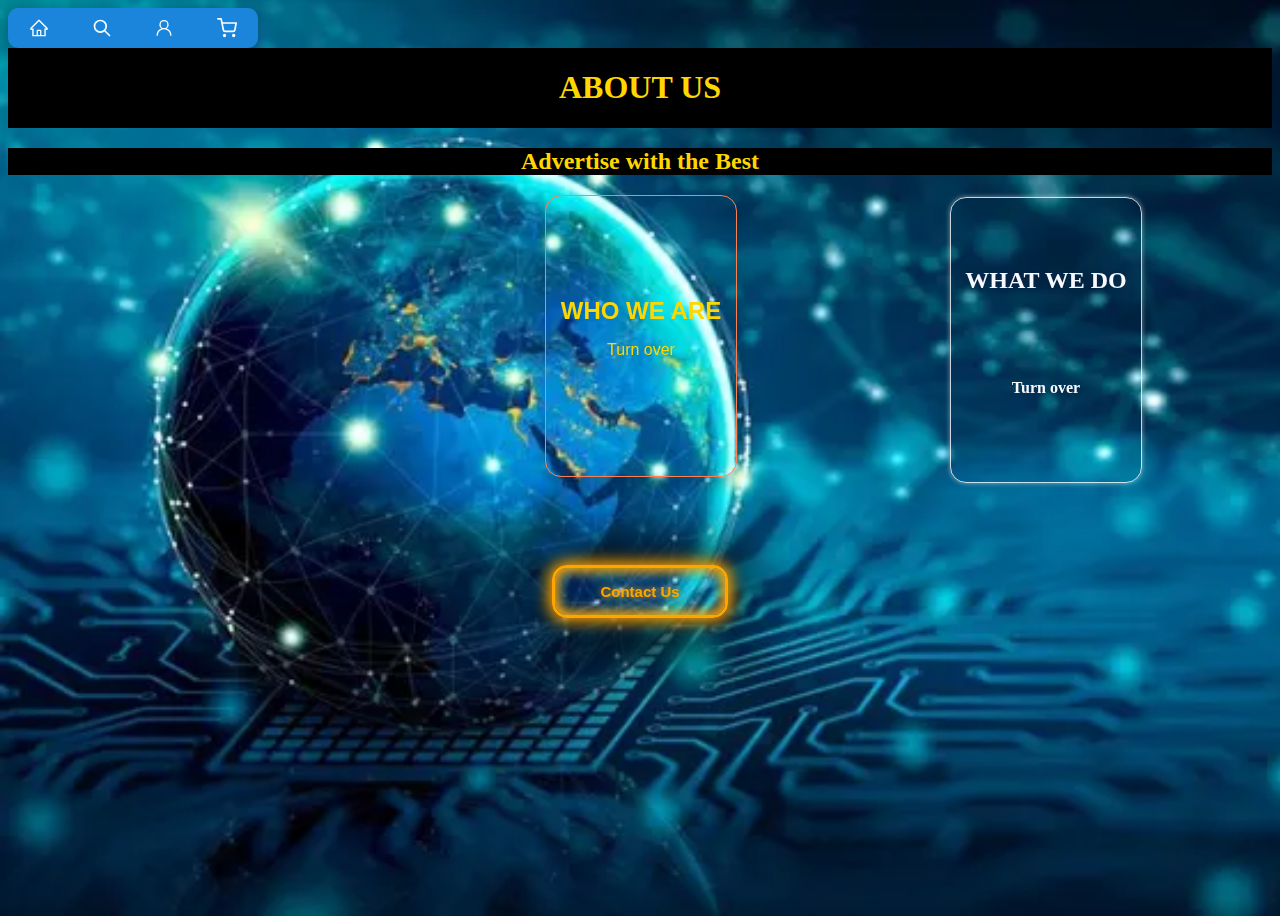
<file: about.html>
<!DOCTYPE html>
<html>
<head>
  <meta charset="UTF-8">
  <meta name="viewport" content="width, initial-scale=1.0">
 <title>ABOUT US</title>
 <link rel="stylesheet" href="css.about.css">
</head>
<div class="button-container">
  <button class="button" onclick="location.href='index.html'">
    <svg
      class="icon"
      stroke="currentColor"
      fill="currentColor"
      stroke-width="0"
      viewBox="0 0 1024 1024"
      height="1em"
      width="1em"
      xmlns="http://www.w3.org/2000/svg"
    >
      <path
        d="M946.5 505L560.1 118.8l-25.9-25.9a31.5 31.5 0 0 0-44.4 0L77.5 505a63.9 63.9 0 0 0-18.8 46c.4 35.2 29.7 63.3 64.9 63.3h42.5V940h691.8V614.3h43.4c17.1 0 33.2-6.7 45.3-18.8a63.6 63.6 0 0 0 18.7-45.3c0-17-6.7-33.1-18.8-45.2zM568 868H456V664h112v204zm217.9-325.7V868H632V640c0-22.1-17.9-40-40-40H432c-22.1 0-40 17.9-40 40v228H238.1V542.3h-96l370-369.7 23.1 23.1L882 542.3h-96.1z"
      ></path>
    </svg>
  </button>
  <button class="button">
    <svg
      class="icon"
      stroke="currentColor"
      fill="none"
      stroke-width="2"
      viewBox="0 0 24 24"
      aria-hidden="true"
      height="1em"
      width="1em"
      xmlns="http://www.w3.org/2000/svg"
    >
      <path
        stroke-linecap="round"
        stroke-linejoin="round"
        d="M21 21l-6-6m2-5a7 7 0 11-14 0 7 7 0 0114 0z"
      ></path>
    </svg>
  </button>
  <button class="button" onclick="location.href='contacts.html'">
    <svg
      class="icon"
      stroke="currentColor"
      fill="currentColor"
      stroke-width="0"
      viewBox="0 0 24 24"
      height="1em"
      width="1em"
      xmlns="http://www.w3.org/2000/svg"
    >
      <path
        d="M12 2.5a5.5 5.5 0 0 1 3.096 10.047 9.005 9.005 0 0 1 5.9 8.181.75.75 0 1 1-1.499.044 7.5 7.5 0 0 0-14.993 0 .75.75 0 0 1-1.5-.045 9.005 9.005 0 0 1 5.9-8.18A5.5 5.5 0 0 1 12 2.5ZM8 8a4 4 0 1 0 8 0 4 4 0 0 0-8 0Z"
      ></path>
    </svg>
  </button>

  <button class="button" onclick="location.href='order.html'" >
    <svg
      class="icon"
      stroke="currentColor"
      fill="none"
      stroke-width="2"
      viewBox="0 0 24 24"
      stroke-linecap="round"
      stroke-linejoin="round"
      height="1em"
      width="1em"
      xmlns="http://www.w3.org/2000/svg"
    >
      <circle cx="9" cy="21" r="1"></circle>
      <circle cx="20" cy="21" r="1"></circle>
      <path
        d="M1 1h4l2.68 13.39a2 2 0 0 0 2 1.61h9.72a2 2 0 0 0 2-1.61L23 6H6"
      ></path>
    </svg>
  </button>
</div>


<body>



      
    <div class="about">
<h1>ABOUT US</h1>
</div>
<div type="h2">
    <h2>Advertise with the Best</h2>
</div> <center>
<div class="container card">
  <div class="flip-card">
    <div class="flip-card-inner">
        <div class="flip-card-front">
            <p class="title">WHO WE ARE</p>
            <p>Turn over</p>
            
        </div>
        <div class="flip-card-back">
            <p> We are a frontend development company developing websites for companies in order to scale their business to the peak and to let their online customers have access to their services and products. </p>
        </div>
      </center>
        <div class="myCard">
          <div class="innerCard">
              <div class="frontSide">
                  <p class="title">WHAT WE DO</p>
                  <p>Turn over</p>
              </div>
              <div class="backSide">
                  <p>At plama codes, We provide services like Software development services Web develop and design using the traditional method which is coding in HTML CSS and javascript and other languages keeping mordern trends and better responsiveness. </p>
              </div>
          </div>
      </div>      
        </div>
    <center>

        <button class="btn" onclick="location.href='contacts.html'"> Contact Us  </button>
       
      </center>
      </body>
</html>
</file>
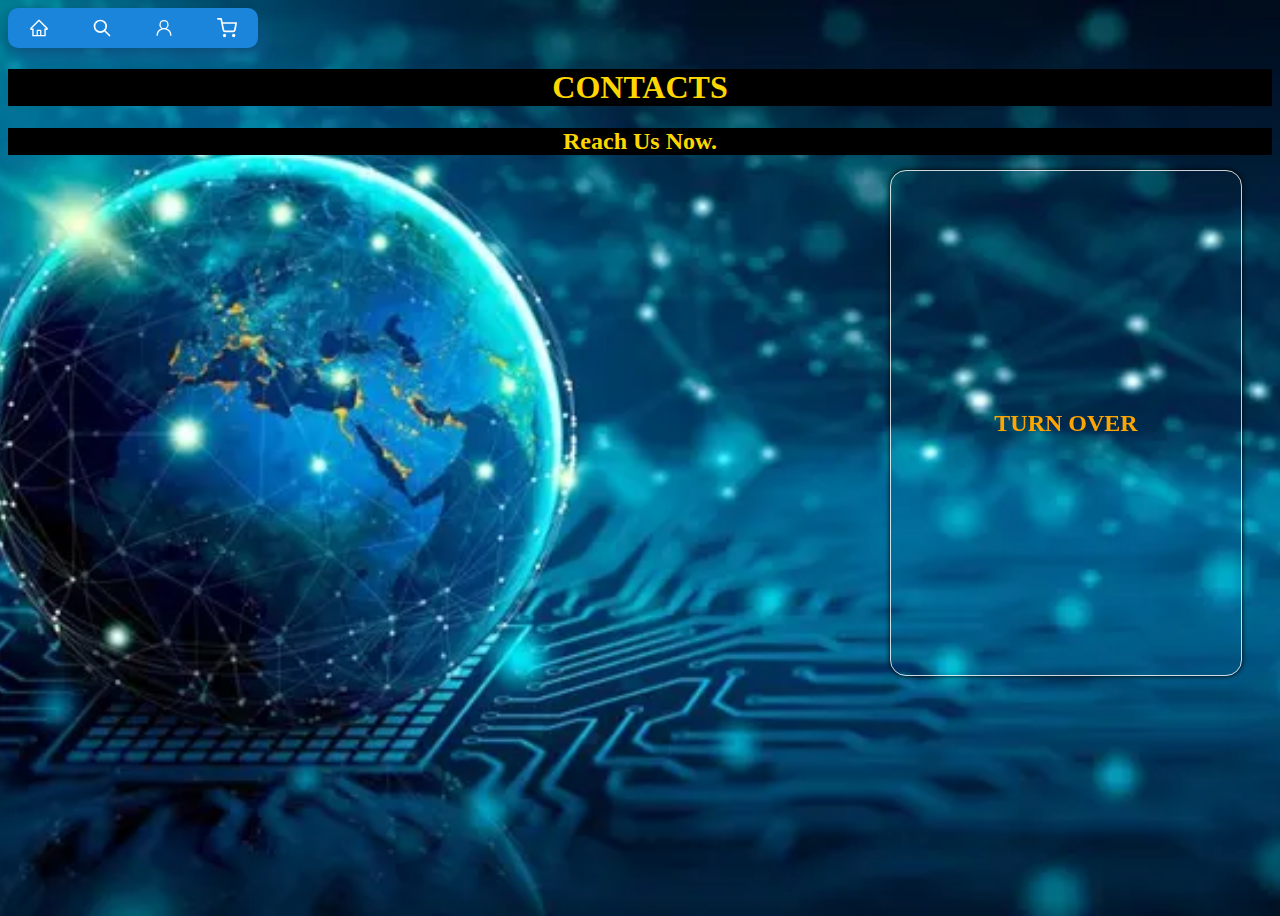
<file: Contacts.html>
<!DOCTYPE html>
<html>
    <head>
      <meta charset="UTF-8">
      <meta name="viewport" content="width=, initial-scale=1.0">
      <title>CONTACTS</title>
        <link rel="stylesheet" href="Contact.css">
      </head>
      <div class="button-container">
        <button class="button" onclick="location.href='index.html'">
          <svg
            class="icon"
            stroke="currentColor"
            fill="currentColor"
            stroke-width="0"
            viewBox="0 0 1024 1024"
            height="1em"
            width="1em"
            xmlns="http://www.w3.org/2000/svg"
          >
            <path
              d="M946.5 505L560.1 118.8l-25.9-25.9a31.5 31.5 0 0 0-44.4 0L77.5 505a63.9 63.9 0 0 0-18.8 46c.4 35.2 29.7 63.3 64.9 63.3h42.5V940h691.8V614.3h43.4c17.1 0 33.2-6.7 45.3-18.8a63.6 63.6 0 0 0 18.7-45.3c0-17-6.7-33.1-18.8-45.2zM568 868H456V664h112v204zm217.9-325.7V868H632V640c0-22.1-17.9-40-40-40H432c-22.1 0-40 17.9-40 40v228H238.1V542.3h-96l370-369.7 23.1 23.1L882 542.3h-96.1z"
            ></path>
          </svg>
        </button>
        <button class="button"  onclick="location.href='about.html'">
          <svg
            class="icon"
            stroke="currentColor"
            fill="none"
            stroke-width="2"
            viewBox="0 0 24 24"
            aria-hidden="true"
            height="1em"
            width="1em"
            xmlns="http://www.w3.org/2000/svg"
          >
            <path
              stroke-linecap="round"
              stroke-linejoin="round"
              d="M21 21l-6-6m2-5a7 7 0 11-14 0 7 7 0 0114 0z"
            ></path>
          </svg>
        </button>
        <button class="button">
          <svg
            class="icon"
            stroke="currentColor"
            fill="currentColor"
            stroke-width="0"
            viewBox="0 0 24 24"
            height="1em"
            width="1em"
            xmlns="http://www.w3.org/2000/svg"
          >
            <path
              d="M12 2.5a5.5 5.5 0 0 1 3.096 10.047 9.005 9.005 0 0 1 5.9 8.181.75.75 0 1 1-1.499.044 7.5 7.5 0 0 0-14.993 0 .75.75 0 0 1-1.5-.045 9.005 9.005 0 0 1 5.9-8.18A5.5 5.5 0 0 1 12 2.5ZM8 8a4 4 0 1 0 8 0 4 4 0 0 0-8 0Z"
            ></path>
          </svg>
        </button>
      
        <button class="button" onclick="location.href='order.html'" >
          <svg
            class="icon"
            stroke="currentColor"
            fill="none"
            stroke-width="2"
            viewBox="0 0 24 24"
            stroke-linecap="round"
            stroke-linejoin="round"
            height="1em"
            width="1em"
            xmlns="http://www.w3.org/2000/svg"
          >
            <circle cx="9" cy="21" r="1"></circle>
            <circle cx="20" cy="21" r="1"></circle>
            <path
              d="M1 1h4l2.68 13.39a2 2 0 0 0 2 1.61h9.72a2 2 0 0 0 2-1.61L23 6H6"
            ></path>
          </svg>
        </button>
      </div>
      
<h1>CONTACTS</h1>
<h2>Reach Us Now.</h2>



<div class="myCard">
  <div class="innerCard">
      <div class="frontSide">
          <p class="title">TURN OVER</p>
      </div>
      <div class="backSide">
          <p>For any inquiries contact us on our whatsapp number and E-mail</p>
          <a href="#">Telephone number: 0755345581</a>
          <a href="mailto:plasmacodes001@gmail.com">E-mail address: plasmacodes001@gmail.com</a>
          <div class="tooltip-container">
            <span class="tooltip">mail us</span>
            <span class="text">@</span>
          </div>
          
          <button class="Btn">
            <span class="svgContainer">
              <svg
                viewBox="0 0 448 512"
                fill="white"
                height="1.6em"
                xmlns="http://www.w3.org/2000/svg"
              >
                <path
                  d="M380.9 97.1C339 55.1 283.2 32 223.9 32c-122.4 0-222 99.6-222 222 0 39.1 10.2 77.3 29.6 111L0 480l117.7-30.9c32.4 17.7 68.9 27 106.1 27h.1c122.3 0 224.1-99.6 224.1-222 0-59.3-25.2-115-67.1-157zm-157 341.6c-33.2 0-65.7-8.9-94-25.7l-6.7-4-69.8 18.3L72 359.2l-4.4-7c-18.5-29.4-28.2-63.3-28.2-98.2 0-101.7 82.8-184.5 184.6-184.5 49.3 0 95.6 19.2 130.4 54.1 34.8 34.9 56.2 81.2 56.1 130.5 0 101.8-84.9 184.6-186.6 184.6zm101.2-138.2c-5.5-2.8-32.8-16.2-37.9-18-5.1-1.9-8.8-2.8-12.5 2.8-3.7 5.6-14.3 18-17.6 21.8-3.2 3.7-6.5 4.2-12 1.4-32.6-16.3-54-29.1-75.5-66-5.7-9.8 5.7-9.1 16.3-30.3 1.8-3.7 .9-6.9-.5-9.7-1.4-2.8-12.5-30.1-17.1-41.2-4.5-10.8-9.1-9.3-12.5-9.5-3.2-.2-6.9-.2-10.6-.2-3.7 0-9.7 1.4-14.8 6.9-5.1 5.6-19.4 19-19.4 46.3 0 27.3 19.9 53.7 22.6 57.4 2.8 3.7 39.1 59.7 94.8 83.8 35.2 15.2 49 16.5 66.6 13.9 10.7-1.6 32.8-13.4 37.4-26.4 4.6-13 4.6-24.1 3.2-26.4-1.3-2.5-5-3.9-10.5-6.6z"
                ></path>
              </svg>
            </span>
            <span class="BG"></span>
          </button>
          

        </div>
  </div>
</div>



    </body>
    </html>
</file>
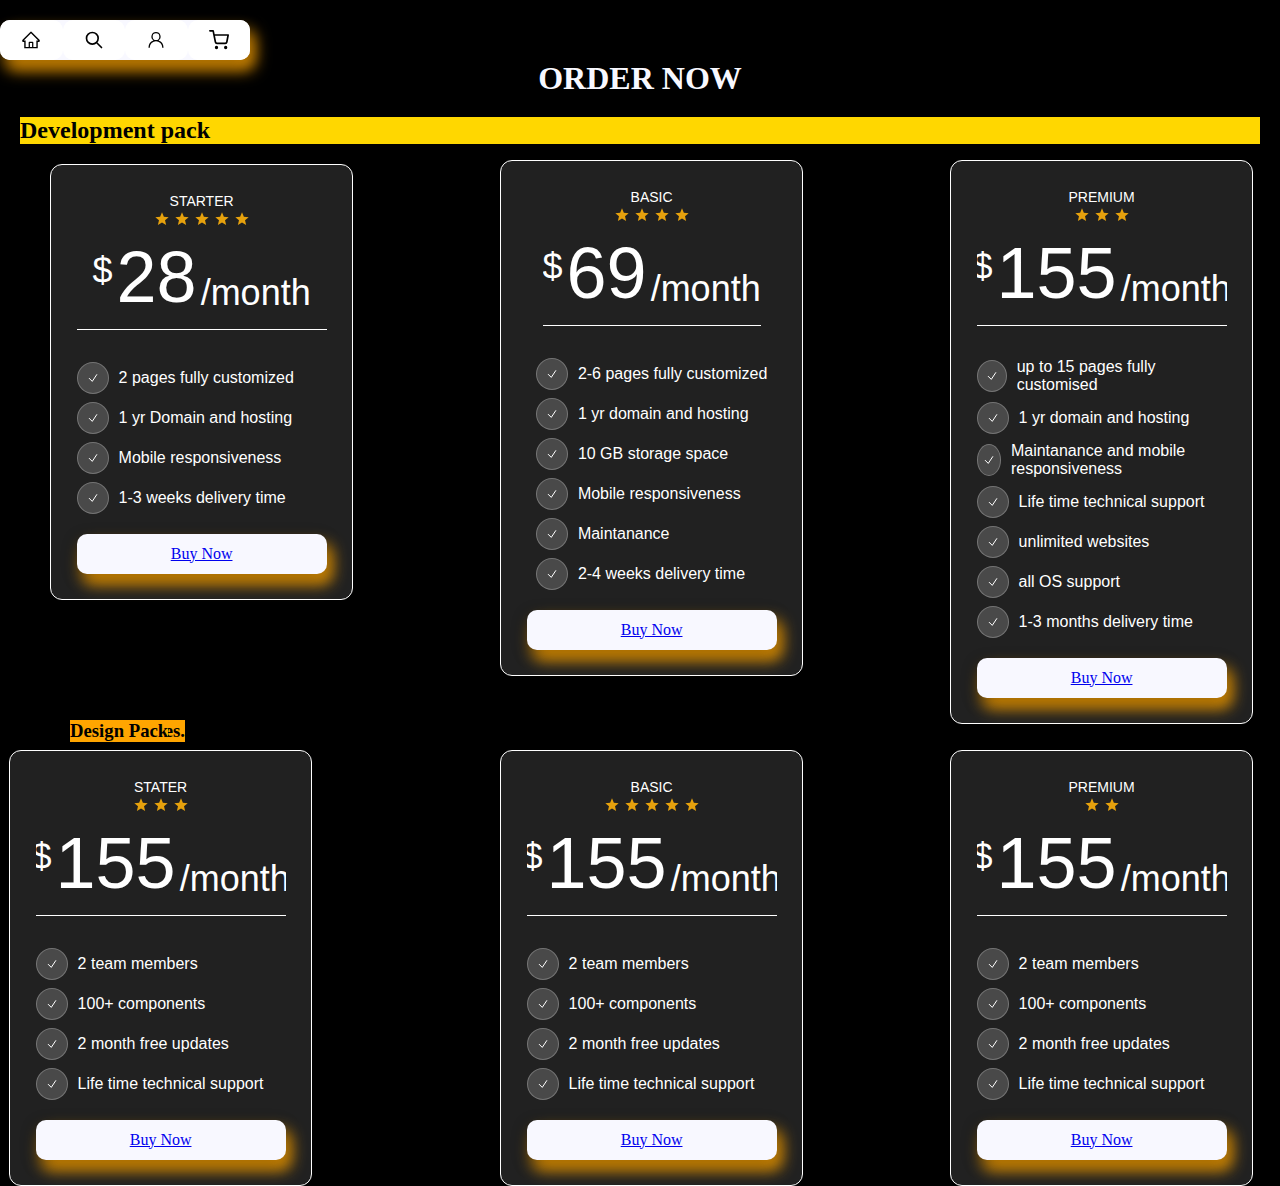
<file: order.html>
<!DOCTYPE html>
<html>
    <head>
      <meta charset="UTF-8">
      <meta name="viewport" content="width, initial-scale=1.0">
    
      <title>WEBSITE</title>
        <link rel="stylesheet" href="order.css">
   
   
        <div class="button-container">
            <button class="button" onclick="location.href='index.html'" >
              <svg
                class="icon"
                stroke="currentColor"
                fill="currentColor"
                stroke-width="0"
                viewBox="0 0 1024 1024"
                height="1em"
                width="1em"
                xmlns="http://www.w3.org/2000/svg"
              >
                <path
                  d="M946.5 505L560.1 118.8l-25.9-25.9a31.5 31.5 0 0 0-44.4 0L77.5 505a63.9 63.9 0 0 0-18.8 46c.4 35.2 29.7 63.3 64.9 63.3h42.5V940h691.8V614.3h43.4c17.1 0 33.2-6.7 45.3-18.8a63.6 63.6 0 0 0 18.7-45.3c0-17-6.7-33.1-18.8-45.2zM568 868H456V664h112v204zm217.9-325.7V868H632V640c0-22.1-17.9-40-40-40H432c-22.1 0-40 17.9-40 40v228H238.1V542.3h-96l370-369.7 23.1 23.1L882 542.3h-96.1z"
                ></path>
              </svg>
            </button>
            <button class="button" onclick="location.href='about.html'" >
              <svg
                class="icon"
                stroke="currentColor"
                fill="none"
                stroke-width="2"
                viewBox="0 0 24 24"
                aria-hidden="true"
                height="1em"
                width="1em"
                xmlns="http://www.w3.org/2000/svg"
              >
                <path
                  stroke-linecap="round"
                  stroke-linejoin="round"
                  d="M21 21l-6-6m2-5a7 7 0 11-14 0 7 7 0 0114 0z"
                ></path>
              </svg>
            </button>
            <button class="button" onclick="location.href='Contacts.html'" >
              <svg
                class="icon"
                stroke="currentColor"
                fill="currentColor"
                stroke-width="0"
                viewBox="0 0 24 24"
                height="1em"
                width="1em"
                xmlns="http://www.w3.org/2000/svg"
              >
                <path
                  d="M12 2.5a5.5 5.5 0 0 1 3.096 10.047 9.005 9.005 0 0 1 5.9 8.181.75.75 0 1 1-1.499.044 7.5 7.5 0 0 0-14.993 0 .75.75 0 0 1-1.5-.045 9.005 9.005 0 0 1 5.9-8.18A5.5 5.5 0 0 1 12 2.5ZM8 8a4 4 0 1 0 8 0 4 4 0 0 0-8 0Z"
                ></path>
              </svg>
            </button>
          
            <button class="button">
              <svg
                class="icon"
                stroke="currentColor"
                fill="none"
                stroke-width="2"
                viewBox="0 0 24 24"
                stroke-linecap="round"
                stroke-linejoin="round"
                height="1em"
                width="1em"
                xmlns="http://www.w3.org/2000/svg"
              >
                <circle cx="9" cy="21" r="1"></circle>
                <circle cx="20" cy="21" r="1"></circle>
                <path
                  d="M1 1h4l2.68 13.39a2 2 0 0 0 2 1.61h9.72a2 2 0 0 0 2-1.61L23 6H6"
                ></path>
              </svg>
            </button>
          </div>
          
   
       <div>    
     <h1>ORDER NOW</h1>
     <h3>Our packages.</h3>
</div>

    </head>
      <body>

<h2>Development pack</h2>

<div class="pack-container1">
  <div class="header">
    <p class="title">
      Starter
    </p>
    <svg xmlns="http://www.w3.org/2000/svg" width="1em" height="1em" viewBox="0 0 24 24"><rect width="24" height="24" fill="none"/><path fill="#e7a20d" d="M12 17.27L18.18 21l-1.64-7.03L22 9.24l-7.19-.61L12 2L9.19 8.63L2 9.24l5.46 4.73L5.82 21z"/></svg>
    <svg xmlns="http://www.w3.org/2000/svg" width="1em" height="1em" viewBox="0 0 24 24"><rect width="24" height="24" fill="none"/><path fill="#e7a20d" d="M12 17.27L18.18 21l-1.64-7.03L22 9.24l-7.19-.61L12 2L9.19 8.63L2 9.24l5.46 4.73L5.82 21z"/></svg>
    <svg xmlns="http://www.w3.org/2000/svg" width="1em" height="1em" viewBox="0 0 24 24"><rect width="24" height="24" fill="none"/><path fill="#e7a20d" d="M12 17.27L18.18 21l-1.64-7.03L22 9.24l-7.19-.61L12 2L9.19 8.63L2 9.24l5.46 4.73L5.82 21z"/></svg>
    <svg xmlns="http://www.w3.org/2000/svg" width="1em" height="1em" viewBox="0 0 24 24"><rect width="24" height="24" fill="none"/><path fill="#e7a20d" d="M12 17.27L18.18 21l-1.64-7.03L22 9.24l-7.19-.61L12 2L9.19 8.63L2 9.24l5.46 4.73L5.82 21z"/></svg>
    <svg xmlns="http://www.w3.org/2000/svg" width="1em" height="1em" viewBox="0 0 24 24"><rect width="24" height="24" fill="none"/><path fill="#e7a20d" d="M12 17.27L18.18 21l-1.64-7.03L22 9.24l-7.19-.61L12 2L9.19 8.63L2 9.24l5.46 4.73L5.82 21z"/></svg>
    
    <div class="price-container">
      <span>$</span>28
      <span>/month</span>
    </div>
  </div>
  <div>
    <ul class="lists">
      <li class="list">
        <span>
          <svg aria-hidden="true" stroke="currentColor" stroke-width="2" viewBox="0 0 24 24" fill="none" xmlns="http://www.w3.org/2000/svg">
            <path d="M4.5 12.75l6 6 9-13.5" stroke-linejoin="round" stroke-linecap="round"></path>
          </svg>
        </span>
        <p>
        2 pages fully customized
        </p>
      </li>
      <li class="list">
        <span>
          <svg aria-hidden="true" stroke="currentColor" stroke-width="2" viewBox="0 0 24 24" fill="none" xmlns="http://www.w3.org/2000/svg">
            <path d="M4.5 12.75l6 6 9-13.5" stroke-linejoin="round" stroke-linecap="round"></path>
          </svg>
        </span>
        <p>
        1 yr Domain and hosting        </p>
      </li>
      <li class="list">
        <span>
          <svg aria-hidden="true" stroke="currentColor" stroke-width="2" viewBox="0 0 24 24" fill="none" xmlns="http://www.w3.org/2000/svg">
            <path d="M4.5 12.75l6 6 9-13.5" stroke-linejoin="round" stroke-linecap="round"></path>
          </svg>
        </span>
        <p>
        Mobile responsiveness        </p>
      </li>
      <li class="list">
        <span>
          <svg aria-hidden="true" stroke="currentColor" stroke-width="2" viewBox="0 0 24 24" fill="none" xmlns="http://www.w3.org/2000/svg">
            <path d="M4.5 12.75l6 6 9-13.5" stroke-linejoin="round" stroke-linecap="round"></path>
          </svg>
        </span>
        <p>
        1-3 weeks delivery time
        </p>
      </li>
    </ul>
  </div>
  <div class="button-container">
    <a href="mailto:plasmacodes001@gmail.com" button type="button" >
    Buy Now   </button>
  </div>
</a>
</div>

<div class="pack-container2">
  <div class="header">
    <p class="title">
    Basic
    </p>
    <svg xmlns="http://www.w3.org/2000/svg" width="1em" height="1em" viewBox="0 0 24 24"><rect width="24" height="24" fill="none"/><path fill="#e7a20d" d="M12 17.27L18.18 21l-1.64-7.03L22 9.24l-7.19-.61L12 2L9.19 8.63L2 9.24l5.46 4.73L5.82 21z"/></svg>
    <svg xmlns="http://www.w3.org/2000/svg" width="1em" height="1em" viewBox="0 0 24 24"><rect width="24" height="24" fill="none"/><path fill="#e7a20d" d="M12 17.27L18.18 21l-1.64-7.03L22 9.24l-7.19-.61L12 2L9.19 8.63L2 9.24l5.46 4.73L5.82 21z"/></svg>
    <svg xmlns="http://www.w3.org/2000/svg" width="1em" height="1em" viewBox="0 0 24 24"><rect width="24" height="24" fill="none"/><path fill="#e7a20d" d="M12 17.27L18.18 21l-1.64-7.03L22 9.24l-7.19-.61L12 2L9.19 8.63L2 9.24l5.46 4.73L5.82 21z"/></svg>
    <svg xmlns="http://www.w3.org/2000/svg" width="1em" height="1em" viewBox="0 0 24 24"><rect width="24" height="24" fill="none"/><path fill="#e7a20d" d="M12 17.27L18.18 21l-1.64-7.03L22 9.24l-7.19-.61L12 2L9.19 8.63L2 9.24l5.46 4.73L5.82 21z"/></svg>

    <div class="price-container">
      <span>$</span>69
      <span>/month</span>
    </div>
  </div>
  <div>
    <ul class="lists">
      <li class="list">
        <span>
          <svg aria-hidden="true" stroke="currentColor" stroke-width="2" viewBox="0 0 24 24" fill="none" xmlns="http://www.w3.org/2000/svg">
            <path d="M4.5 12.75l6 6 9-13.5" stroke-linejoin="round" stroke-linecap="round"></path>
          </svg>
        </span>
        <p>
        2-6 pages fully customized        </p>
      </li>
      <li class="list">
        <span>
          <svg aria-hidden="true" stroke="currentColor" stroke-width="2" viewBox="0 0 24 24" fill="none" xmlns="http://www.w3.org/2000/svg">
            <path d="M4.5 12.75l6 6 9-13.5" stroke-linejoin="round" stroke-linecap="round"></path>
          </svg>
        </span>
        <p>
          1 yr domain and hosting 
        </p>
      </li>
      <li class="list">
        <span>
          <svg aria-hidden="true" stroke="currentColor" stroke-width="2" viewBox="0 0 24 24" fill="none" xmlns="http://www.w3.org/2000/svg">
            <path d="M4.5 12.75l6 6 9-13.5" stroke-linejoin="round" stroke-linecap="round"></path>
          </svg>
        </span>
        <p>
          10 GB storage space       </p>
      </li>

      <li class="list">
        <span>
          <svg aria-hidden="true" stroke="currentColor" stroke-width="2" viewBox="0 0 24 24" fill="none" xmlns="http://www.w3.org/2000/svg">
            <path d="M4.5 12.75l6 6 9-13.5" stroke-linejoin="round" stroke-linecap="round"></path>
          </svg>
        </span>
        <p>
        Mobile responsiveness      </p>
      </li>

      <li class="list">
        <span>
          <svg aria-hidden="true" stroke="currentColor" stroke-width="2" viewBox="0 0 24 24" fill="none" xmlns="http://www.w3.org/2000/svg">
            <path d="M4.5 12.75l6 6 9-13.5" stroke-linejoin="round" stroke-linecap="round"></path>
          </svg>
        </span>
        <p>
        Maintanance     </p>
      </li>
      
      <li class="list">
        <span>
          <svg aria-hidden="true" stroke="currentColor" stroke-width="2" viewBox="0 0 24 24" fill="none" xmlns="http://www.w3.org/2000/svg">
            <path d="M4.5 12.75l6 6 9-13.5" stroke-linejoin="round" stroke-linecap="round"></path>
          </svg>
        </span>
        <p>
      2-4 weeks delivery time      </p>
      </li>
    </ul>
  </div>
  <div class="button-container">
    <a href="mailto:plasmacodes001@gmail.com" button type="button" >
      Buy Now   </button>
    </div>
  </a>
</div>

<div class="pack-container3">
  <div class="header">
    <p class="title">
    PREMIUM
    </p>
     <svg xmlns="http://www.w3.org/2000/svg" width="1em" height="1em" viewBox="0 0 24 24"><rect width="24" height="24" fill="none"/><path fill="#e7a20d" d="M12 17.27L18.18 21l-1.64-7.03L22 9.24l-7.19-.61L12 2L9.19 8.63L2 9.24l5.46 4.73L5.82 21z"/></svg>
    <svg xmlns="http://www.w3.org/2000/svg" width="1em" height="1em" viewBox="0 0 24 24"><rect width="24" height="24" fill="none"/><path fill="#e7a20d" d="M12 17.27L18.18 21l-1.64-7.03L22 9.24l-7.19-.61L12 2L9.19 8.63L2 9.24l5.46 4.73L5.82 21z"/></svg>
    <svg xmlns="http://www.w3.org/2000/svg" width="1em" height="1em" viewBox="0 0 24 24"><rect width="24" height="24" fill="none"/><path fill="#e7a20d" d="M12 17.27L18.18 21l-1.64-7.03L22 9.24l-7.19-.61L12 2L9.19 8.63L2 9.24l5.46 4.73L5.82 21z"/></svg>
       
    <div class="price-container">
      <span>$</span>155
      <span>/month</span>
    </div>
  </div>
  <div>
    <ul class="lists">
      <li class="list">
        <span>
          <svg aria-hidden="true" stroke="currentColor" stroke-width="2" viewBox="0 0 24 24" fill="none" xmlns="http://www.w3.org/2000/svg">
            <path d="M4.5 12.75l6 6 9-13.5" stroke-linejoin="round" stroke-linecap="round"></path>
          </svg>
        </span>
        <p>
        up to 15 pages fully customised
        </p>
      </li>
      <li class="list">
        <span>
          <svg aria-hidden="true" stroke="currentColor" stroke-width="2" viewBox="0 0 24 24" fill="none" xmlns="http://www.w3.org/2000/svg">
            <path d="M4.5 12.75l6 6 9-13.5" stroke-linejoin="round" stroke-linecap="round"></path>
          </svg>
        </span>
        <p>
        1 yr domain and hosting        </p>
      </li>
      <li class="list">
        <span>
          <svg aria-hidden="true" stroke="currentColor" stroke-width="2" viewBox="0 0 24 24" fill="none" xmlns="http://www.w3.org/2000/svg">
            <path d="M4.5 12.75l6 6 9-13.5" stroke-linejoin="round" stroke-linecap="round"></path>
          </svg>
        </span>
        <p>
        Maintanance and mobile responsiveness
        </p>
      </li>
      <li class="list">
        <span>
          <svg aria-hidden="true" stroke="currentColor" stroke-width="2" viewBox="0 0 24 24" fill="none" xmlns="http://www.w3.org/2000/svg">
            <path d="M4.5 12.75l6 6 9-13.5" stroke-linejoin="round" stroke-linecap="round"></path>
          </svg>
        </span>
        <p>
          Life time technical support
        </p>
      </li>
      <li class="list">
        <span>
          <svg aria-hidden="true" stroke="currentColor" stroke-width="2" viewBox="0 0 24 24" fill="none" xmlns="http://www.w3.org/2000/svg">
            <path d="M4.5 12.75l6 6 9-13.5" stroke-linejoin="round" stroke-linecap="round"></path>
          </svg>
        </span>
        <p>
        unlimited websites       </p>
      </li>
      <li class="list">
        <span>
          <svg aria-hidden="true" stroke="currentColor" stroke-width="2" viewBox="0 0 24 24" fill="none" xmlns="http://www.w3.org/2000/svg">
            <path d="M4.5 12.75l6 6 9-13.5" stroke-linejoin="round" stroke-linecap="round"></path>
          </svg>
        </span>
        <p>
        all OS support
        </p>
      </li>  
      <li class="list">
        <span>
          <svg aria-hidden="true" stroke="currentColor" stroke-width="2" viewBox="0 0 24 24" fill="none" xmlns="http://www.w3.org/2000/svg">
            <path d="M4.5 12.75l6 6 9-13.5" stroke-linejoin="round" stroke-linecap="round"></path>
          </svg>
        </span>
        <p>
        1-3 months delivery time
        </p>
      </li>

    </ul>
  </div>
  <div class="button-container">
    <a href="mailto:plasmacodes001@gmail.com" button type="button" >
      Buy Now   </button>
    </div>
  </a>
</div>

<h3>Design Pack</h3>

<div class="pack-container4">
  <div class="header">
    <p class="title">
    STATER    </p>
     <svg xmlns="http://www.w3.org/2000/svg" width="1em" height="1em" viewBox="0 0 24 24"><rect width="24" height="24" fill="none"/><path fill="#e7a20d" d="M12 17.27L18.18 21l-1.64-7.03L22 9.24l-7.19-.61L12 2L9.19 8.63L2 9.24l5.46 4.73L5.82 21z"/></svg>
    <svg xmlns="http://www.w3.org/2000/svg" width="1em" height="1em" viewBox="0 0 24 24"><rect width="24" height="24" fill="none"/><path fill="#e7a20d" d="M12 17.27L18.18 21l-1.64-7.03L22 9.24l-7.19-.61L12 2L9.19 8.63L2 9.24l5.46 4.73L5.82 21z"/></svg>
    <svg xmlns="http://www.w3.org/2000/svg" width="1em" height="1em" viewBox="0 0 24 24"><rect width="24" height="24" fill="none"/><path fill="#e7a20d" d="M12 17.27L18.18 21l-1.64-7.03L22 9.24l-7.19-.61L12 2L9.19 8.63L2 9.24l5.46 4.73L5.82 21z"/></svg>
        <div class="price-container">
      <span>$</span>155
      <span>/month</span>
    </div>
  </div>
  <div>
    <ul class="lists">
      <li class="list">
        <span>
          <svg aria-hidden="true" stroke="currentColor" stroke-width="2" viewBox="0 0 24 24" fill="none" xmlns="http://www.w3.org/2000/svg">
            <path d="M4.5 12.75l6 6 9-13.5" stroke-linejoin="round" stroke-linecap="round"></path>
          </svg>
        </span>
        <p>
          2 team members
        </p>
      </li>
      <li class="list">
        <span>
          <svg aria-hidden="true" stroke="currentColor" stroke-width="2" viewBox="0 0 24 24" fill="none" xmlns="http://www.w3.org/2000/svg">
            <path d="M4.5 12.75l6 6 9-13.5" stroke-linejoin="round" stroke-linecap="round"></path>
          </svg>
        </span>
        <p>
          100+ components
        </p>
      </li>
      <li class="list">
        <span>
          <svg aria-hidden="true" stroke="currentColor" stroke-width="2" viewBox="0 0 24 24" fill="none" xmlns="http://www.w3.org/2000/svg">
            <path d="M4.5 12.75l6 6 9-13.5" stroke-linejoin="round" stroke-linecap="round"></path>
          </svg>
        </span>
        <p>
          2 month free updates
        </p>
      </li>
      <li class="list">
        <span>
          <svg aria-hidden="true" stroke="currentColor" stroke-width="2" viewBox="0 0 24 24" fill="none" xmlns="http://www.w3.org/2000/svg">
            <path d="M4.5 12.75l6 6 9-13.5" stroke-linejoin="round" stroke-linecap="round"></path>
          </svg>
        </span>
        <p>
          Life time technical support
        </p>
      </li>
    </ul>
  </div>
  <div class="button-container">
    <a href="mailto:plasmacodes001@gmail.com" button type="button" >
      Buy Now   </button>
    </div>
  </a>
</div>


<div class="pack-container5">
  <div class="header">
    <p class="title">
    BASIC
    </p>
     <svg xmlns="http://www.w3.org/2000/svg" width="1em" height="1em" viewBox="0 0 24 24"><rect width="24" height="24" fill="none"/><path fill="#e7a20d" d="M12 17.27L18.18 21l-1.64-7.03L22 9.24l-7.19-.61L12 2L9.19 8.63L2 9.24l5.46 4.73L5.82 21z"/></svg>
    <svg xmlns="http://www.w3.org/2000/svg" width="1em" height="1em" viewBox="0 0 24 24"><rect width="24" height="24" fill="none"/><path fill="#e7a20d" d="M12 17.27L18.18 21l-1.64-7.03L22 9.24l-7.19-.61L12 2L9.19 8.63L2 9.24l5.46 4.73L5.82 21z"/></svg>
    <svg xmlns="http://www.w3.org/2000/svg" width="1em" height="1em" viewBox="0 0 24 24"><rect width="24" height="24" fill="none"/><path fill="#e7a20d" d="M12 17.27L18.18 21l-1.64-7.03L22 9.24l-7.19-.61L12 2L9.19 8.63L2 9.24l5.46 4.73L5.82 21z"/></svg>
    <svg xmlns="http://www.w3.org/2000/svg" width="1em" height="1em" viewBox="0 0 24 24"><rect width="24" height="24" fill="none"/><path fill="#e7a20d" d="M12 17.27L18.18 21l-1.64-7.03L22 9.24l-7.19-.61L12 2L9.19 8.63L2 9.24l5.46 4.73L5.82 21z"/></svg>
    <svg xmlns="http://www.w3.org/2000/svg" width="1em" height="1em" viewBox="0 0 24 24"><rect width="24" height="24" fill="none"/><path fill="#e7a20d" d="M12 17.27L18.18 21l-1.64-7.03L22 9.24l-7.19-.61L12 2L9.19 8.63L2 9.24l5.46 4.73L5.82 21z"/></svg>
    <div class="price-container">
      <span>$</span>155
      <span>/month</span>
    </div>
  </div>
  <div>
    <ul class="lists">
      <li class="list">
        <span>
          <svg aria-hidden="true" stroke="currentColor" stroke-width="2" viewBox="0 0 24 24" fill="none" xmlns="http://www.w3.org/2000/svg">
            <path d="M4.5 12.75l6 6 9-13.5" stroke-linejoin="round" stroke-linecap="round"></path>
          </svg>
        </span>
        <p>
          2 team members
        </p>
      </li>
      <li class="list">
        <span>
          <svg aria-hidden="true" stroke="currentColor" stroke-width="2" viewBox="0 0 24 24" fill="none" xmlns="http://www.w3.org/2000/svg">
            <path d="M4.5 12.75l6 6 9-13.5" stroke-linejoin="round" stroke-linecap="round"></path>
          </svg>
        </span>
        <p>
          100+ components
        </p>
      </li>
      <li class="list">
        <span>
          <svg aria-hidden="true" stroke="currentColor" stroke-width="2" viewBox="0 0 24 24" fill="none" xmlns="http://www.w3.org/2000/svg">
            <path d="M4.5 12.75l6 6 9-13.5" stroke-linejoin="round" stroke-linecap="round"></path>
          </svg>
        </span>
        <p>
          2 month free updates
        </p>
      </li>
      <li class="list">
        <span>
          <svg aria-hidden="true" stroke="currentColor" stroke-width="2" viewBox="0 0 24 24" fill="none" xmlns="http://www.w3.org/2000/svg">
            <path d="M4.5 12.75l6 6 9-13.5" stroke-linejoin="round" stroke-linecap="round"></path>
          </svg>
        </span>
        <p>
          Life time technical support
        </p>
      </li>
    </ul>
  </div>
  <div class="button-container">
    <a href="mailto:plasmacodes001@gmail.com" button type="button" >
      Buy Now   </button>
    </div>
  </a>
</div>

<div class="pack-container6">
  <div class="header">
    <p class="title">
    PREMIUM
    </p>
     <svg xmlns="http://www.w3.org/2000/svg" width="1em" height="1em" viewBox="0 0 24 24"><rect width="24" height="24" fill="none"/><path fill="#e7a20d" d="M12 17.27L18.18 21l-1.64-7.03L22 9.24l-7.19-.61L12 2L9.19 8.63L2 9.24l5.46 4.73L5.82 21z"/></svg>
    <svg xmlns="http://www.w3.org/2000/svg" width="1em" height="1em" viewBox="0 0 24 24"><rect width="24" height="24" fill="none"/><path fill="#e7a20d" d="M12 17.27L18.18 21l-1.64-7.03L22 9.24l-7.19-.61L12 2L9.19 8.63L2 9.24l5.46 4.73L5.82 21z"/></svg>
        <div class="price-container">
      <span>$</span>155
      <span>/month</span>
    </div>
  </div>
  <div>
    <ul class="lists">
      <li class="list">
        <span>
          <svg aria-hidden="true" stroke="currentColor" stroke-width="2" viewBox="0 0 24 24" fill="none" xmlns="http://www.w3.org/2000/svg">
            <path d="M4.5 12.75l6 6 9-13.5" stroke-linejoin="round" stroke-linecap="round"></path>
          </svg>
        </span>
        <p>
          2 team members
        </p>
      </li>
      <li class="list">
        <span>
          <svg aria-hidden="true" stroke="currentColor" stroke-width="2" viewBox="0 0 24 24" fill="none" xmlns="http://www.w3.org/2000/svg">
            <path d="M4.5 12.75l6 6 9-13.5" stroke-linejoin="round" stroke-linecap="round"></path>
          </svg>
        </span>
        <p>
          100+ components
        </p>
      </li>
      <li class="list">
        <span>
          <svg aria-hidden="true" stroke="currentColor" stroke-width="2" viewBox="0 0 24 24" fill="none" xmlns="http://www.w3.org/2000/svg">
            <path d="M4.5 12.75l6 6 9-13.5" stroke-linejoin="round" stroke-linecap="round"></path>
          </svg>
        </span>
        <p>
          2 month free updates
        </p>
      </li>
      <li class="list">
        <span>
          <svg aria-hidden="true" stroke="currentColor" stroke-width="2" viewBox="0 0 24 24" fill="none" xmlns="http://www.w3.org/2000/svg">
            <path d="M4.5 12.75l6 6 9-13.5" stroke-linejoin="round" stroke-linecap="round"></path>
          </svg>
        </span>
        <p>
          Life time technical support
        </p>
      </li>
    </ul>
  </div>
  <div class="button-container">
    <a href="mailto:plasmacodes001@gmail.com" button type="button" >
      Buy Now   </button>
    </div>
  </a>
</div>


</body>
</html>
</file>
<file: style.css>
:root{
  --primary-color:#111317;
  --primary-color-light:#1f2125;
  --primary-color-extra-light:#35373b;
  --secondary-color:#f9ac54;
  --secondary-color-dark:#d79447;
  --white:#ffffff;
  --max-width: 1200px;
}

*{
  margin: 0;
  padding: 0;
}


h3{
 position: absolute;
 color: black;
 top: 680px;
 left: 550px;
 scale: .8; opacity: 0;
 animation: fade-in linear forwards;
 animation-timeline: view();
 animation-range: entry;
}
@keyframes fade-in{
to {scale: 1; opacity: 1;}
}

.card {
  position: absolute;
  top: 730px;
  left: 30px;
  width: 350px;
  height: 400px;
  border-radius: 20px;
  background: black;
  padding: 5px;
  overflow: hidden;
  box-shadow: rgba(100, 100, 111, 0.2) 0px 7px 20px 0px;
  transition: transform 0.5s cubic-bezier(0.175, 0.885, 0.32, 1.275);
  scale: .8; opacity: 0;
  animation: fade-in linear forwards;
  animation-timeline: view();
  animation-range: entry;
}

.card:hover {
  transform: scale(1.05);
}

.card .top-section {
  height: 150px;
  border-radius: 15px;
  display: flex;
  flex-direction: column;
  background: linear-gradient(45deg, rgb(4, 159, 187) 0%, rgb(80, 246, 255) 100%);
  position: relative;
}

.card .top-section .border {
  border-bottom-right-radius: 10px;
  height: 30px;
  width: 130px;
  background: white;
  background: #1b233d;
  position: relative;
  transform: skew(-40deg);
  box-shadow: -10px -10px 0 0 #1b233d;
}

.card .top-section .border::before {
  content: "";
  position: absolute;
  width: 15px;
  height: 15px;
  top: 0;
  right: -15px;
  background: rgba(255, 255, 255, 0);
  border-top-left-radius: 10px;
  box-shadow: -5px -5px 0 2px #1b233d;
}

.card .top-section::before {
  content: "";
  position: absolute;
  top: 30px;
  left: 0;
  background: rgba(255, 255, 255, 0);
  height: 15px;
  width: 15px;
  border-top-left-radius: 15px;
  box-shadow: -5px -5px 0 2px #1b233d;
}

.card .top-section .icons {
  position: absolute;
  top: 0;
  width: 100%;
  height: 30px;
  display: flex;
  justify-content: space-between;
}

.card .top-section .icons .logo {
  height: 100%;
  aspect-ratio: 1;
  color: Gold;
  font-size:7.5px;
   padding: 7px 0 7px 15px;
}

.card .top-section .icons .logo .top-section {
  height: 100%;
}

.card .bottom-section {

  margin-top: 80px;
  padding: 10px 5px;
}

.card .bottom-section .title {
  display: block;
  font-size: 17px;
  font-weight: bolder;
  color: gold;
  text-align: center;
  letter-spacing: 2px;
}

.card .bottom-section .row {
  display: flex;
  justify-content: space-between;
  margin-top: 20px;
}

.card .bottom-section .row .item {
  flex: 30%;
  text-align: center;
  padding: 5px;
  color: rgba(170, 222, 243, 0.721);
}

.card .bottom-section .row .item .big-text {
  font-size: 12px;
  display: block;
}

.card .bottom-section .row .item .regular-text {
  font-size: 9px;
}

.card .bottom-section .row .item:nth-child(2) {
  border-left: 1px solid rgba(255, 255, 255, 0.126);
  border-right: 1px solid rgba(255, 255, 255, 0.126);
}
.par{
  color: #fff;
  font-family: sans-serif;
}

.card1 {
  position: absolute;
  top: 730px;
  left: 460px;
  width: 350px;
  height: 400px;
  border-radius: 20px;
  background: black;
  padding: 5px;
  overflow: hidden;
  box-shadow: rgba(100, 100, 111, 0.2) 0px 7px 20px 0px;
  transition: transform 0.5s cubic-bezier(0.175, 0.885, 0.32, 1.275);
  scale: .8; opacity: 0;
  animation: fade-in linear forwards;
  animation-timeline: view();
  animation-range: entry;
}

.card1:hover {
  transform: scale(1.05);
}

.card1 .top-section {
  height: 150px;
  border-radius: 15px;
  display: flex;
  flex-direction: column;
  background: linear-gradient(45deg, rgb(4, 159, 187) 0%, rgb(80, 246, 255) 100%);
  position: relative;
}

.card1 .top-section .border {
  border-bottom-right-radius: 10px;
  height: 30px;
  width: 130px;
  background: white;
  background: #1b233d;
  position: relative;
  transform: skew(-40deg);
  box-shadow: -10px -10px 0 0 #1b233d;
}

.card1 .top-section .border::before {
  content: "";
  position: absolute;
  width: 15px;
  height: 15px;
  top: 0;
  right: -15px;
  background: rgba(255, 255, 255, 0);
  border-top-left-radius: 10px;
  box-shadow: -5px -5px 0 2px #1b233d;
}

.card1 .top-section::before {
  content: "";
  position: absolute;
  top: 30px;
  left: 0;
  background: rgba(255, 255, 255, 0);
  height: 15px;
  width: 15px;
  border-top-left-radius: 15px;
  box-shadow: -5px -5px 0 2px #1b233d;
}

.card1 .top-section .icons {
  position: absolute;
  top: 0;
  width: 100%;
  height: 30px;
  display: flex;
  justify-content: space-between;
}

.card1 .top-section .icons .logo {
  height: 100%;
  aspect-ratio: 1;
  color: Gold;
  font-size:7.5px;
   padding: 7px 0 7px 15px;
}

.card1 .top-section .icons .logo .top-section {
  height: 100%;
}

.card1 .top-section .icons .social-media {
  height: 100%;
  padding: 8px 15px;
  display: flex;
  gap: 7px;
}

.card1 .top-section .icons .social-media .svg {
  height: 100%;
  fill: #1b233d;
}

.card1 .top-section .icons .social-media .svg:hover {
  fill: white;
}

.card1 .bottom-section {

  margin-top: 80px;
  padding: 10px 5px;
}

.card1 .bottom-section .title {
  display: block;
  position: absolute;
  top: 2px;
  left: 100px;
  font-size: 17px;
  font-weight: bolder;
  color: black;
  text-align: center;
  letter-spacing: 2px;
}

.card1 .bottom-section .row {
  display: flex;
  justify-content: space-between;
  margin-top: 20px;
}

.card1 .bottom-section .row .item {
  flex: 30%;
  text-align: center;
  padding: 5px;
  color: rgba(170, 222, 243, 0.721);
}

.card1 .bottom-section .row .item .big-text {
  font-size: 12px;
  display: block;
}

.card1 .bottom-section .row .item .regular-text {
  font-size: 9px;
}

.card1 .bottom-section .row .item:nth-child(2) {
  border-left: 1px solid rgba(255, 255, 255, 0.126);
  border-right: 1px solid rgba(255, 255, 255, 0.126);
}
.par{
  color: #fff;
}

.card2 {
  position: absolute;
  top: 730px;
  left: 880px;
  width: 350px;
  height: 400px;
  border-radius: 20px;
  background: black;
  padding: 5px;
  overflow: hidden;
  box-shadow: rgba(100, 100, 111, 0.2) 0px 7px 20px 0px;
  transition: transform 0.5s cubic-bezier(0.175, 0.885, 0.32, 1.275);
  scale: .8; opacity: 0;
  animation: fade-in linear forwards;
  animation-timeline: view();
  animation-range: entry;
}

.card2:hover {
  transform: scale(1.05);
}

.card2 .top-section {
  height: 150px;
  border-radius: 15px;
  display: flex;
  flex-direction: column;
  background: linear-gradient(45deg, rgb(4, 159, 187) 0%, rgb(80, 246, 255) 100%);
  position: relative;
}

.card2 .top-section .border {
  border-bottom-right-radius: 10px;
  height: 30px;
  width: 130px;
  background: white;
  background: #1b233d;
  position: relative;
  transform: skew(-40deg);
  box-shadow: -10px -10px 0 0 #1b233d;
}

.card2 .top-section .border::before {
  content: "";
  position: absolute;
  width: 15px;
  height: 15px;
  top: 0;
  right: -15px;
  background: rgba(255, 255, 255, 0);
  border-top-left-radius: 10px;
  box-shadow: -5px -5px 0 2px #1b233d;
}

.card2 .top-section::before {
  content: "";
  position: absolute;
  top: 30px;
  left: 0;
  background: rgba(255, 255, 255, 0);
  height: 15px;
  width: 15px;
  border-top-left-radius: 15px;
  box-shadow: -5px -5px 0 2px #1b233d;
}

.card2 .top-section .icons {
  position: absolute;
  top: 0;
  width: 100%;
  height: 30px;
  display: flex;
  justify-content: space-between;
}

.card2 .top-section .icons .logo {
  height: 100%;
  aspect-ratio: 1;
  color: Gold;
  font-size:7.5px;
   padding: 7px 0 7px 15px;
}

.card2 .top-section .icons .logo .top-section {
  height: 100%;
}

.card2 .top-section .icons .social-media {
  height: 100%;
  padding: 8px 15px;
  display: flex;
  gap: 7px;
}

.card2 .top-section .icons .social-media .svg {
  height: 100%;
  fill: #1b233d;
}

.card2 .top-section .icons .social-media .svg:hover {
  fill: white;
}

.card2 .bottom-section {

  margin-top: 80px;
  padding: 10px 5px;
}

.card2 .bottom-section .title {
  display: block;
  font-size: 17px;
  font-weight: bolder;
  color: gold;
  text-align: center;
  letter-spacing: 2px;
}

.card2 .bottom-section .row {
  display: flex;
  justify-content: space-between;
  margin-top: 20px;
}

.card2 .bottom-section .row .item {
  flex: 30%;
  text-align: center;
  padding: 5px;
  color: rgba(170, 222, 243, 0.721);
}

.card2 .bottom-section .row .item .big-text {
  font-size: 12px;
  display: block;
}

.card2 .bottom-section .row .item .regular-text {
  font-size: 9px;
}

.card2 .bottom-section .row .item:nth-child(2) {
  border-left: 1px solid rgba(255, 255, 255, 0.126);
  border-right: 1px solid rgba(255, 255, 255, 0.126);
}
.par{
  color: #fff;
}
.do{
  position: absolute;
  top: 550px;
}
.do h3{
  width: 200px;
}
.button3 {
  position: absolute;
  top: 200px;
  left: 10px;
  transition: all 0.3s ease-in-out;
  box-shadow: 0px 10px 20px rgba(0, 0, 0, 0.2);
  padding-block: 0.5rem;
  padding-inline: 1.25rem;
  background-color: rgb(0 107 179);
  border-radius: 9999px;
  display: flex;
  align-items: center;
  justify-content: center;
  color: #ffff;
  gap: 10px;
  font-weight: bold;
  border: 3px solid #ffffff4d;
  outline: none;
  overflow: hidden;
  font-size: 15px;
}

.icon {
  width: 24px;
  height: 24px;
  transition: all 0.3s ease-in-out;
}

.button3:hover {
  transform: scale(1.05);
  border-color: #fff9;
  color: black;
  background-color: gold;
}

.button3:hover .icon {
  transform: translate(4px);
}

.button3:hover::before {
  animation: shine 1.5s ease-out infinite;
}

.button3::before {
  content: "";
  position: absolute;
  width: 100px;
  height: 100%;
  background-image: linear-gradient(
    120deg,
    rgba(255, 255, 255, 0) 30%,
    rgba(255, 255, 255, 0.8),
    rgba(255, 255, 255, 0) 70%
  );
  top: 0;
  left: -100px;
  opacity: 0.6;
}

@keyframes shine {
  0% {
    left: -100px;
  }

  60% {
    left: 100%;
  }

  to {
    left: 100%;
  }
}
.mission{
  position: absolute;
  background-image: url(plasmaa.webp);
  background-position: center;
  background-repeat: no-repeat;
  background-size: cover;
  height: 500px;
  width: 100%;
  top: 1700px;
  scale: .8; opacity: 0;
  animation: fade-in linear forwards;
  animation-timeline: view();
  animation-range: entry;
}
.title{
  position: absolute;
  top: 30px;
  left: 50px;
  color: black;
  font-size: 20px;
}
.title1{
  position: absolute;
  top: 30px;
  left: 950px;
  color: black;
  font-size: 20px;
}
.title2{
  position: absolute;
  top: 250px;
  left: 570px;
  color: black;
  font-size: 20px;
}
.card-mis{
  height: 200px;
  width: 400px;
}
small{
  font-size: 17px;
  font-weight: 900;
  position: absolute;
  width: 400px;
  top: 100px;
  left: 50px
}

small1{
  font-size: 17px;
  font-weight: 900;
  position: absolute;
  width: 400px;
  top: 100px;
  left: 850px
}
small2{
  font-size: 17px;
  font-weight: 900;
  position: absolute;
  width: 400px;
  top: 310px;
  left: 500px;
}

.sup-img{
  position: absolute;
  height: 500px;
  width: 650px;
  top: 2200px;
  scale: .8; opacity: 0;
  animation: fade-in linear forwards;
  animation-timeline: view();
  animation-range: entry;
}
.sup-img h3{
  position: absolute;
  top: -30px;
  font-size: 30px;
  font-weight: 600;
  text-decoration: underline;
  scale: .8; opacity: 0;
  animation: fade-in linear forwards;
  animation-timeline: view();
  animation-range: entry;
}
.p{
  color: black;
  font-size: 23px;
  position: absolute;
  top: 2200px;
  left: 600px;
  text-decoration: underline;
  scale: .8; opacity: 0;
  animation: fade-in linear forwards;
  animation-timeline: view();
  animation-range: 150px 350px;
}
.support p{
  color: black;
  width: 300px;
  position: absolute;
  font-family: sans-serif;
  line-height: 1.5;
  top: 22170px;
  left: 630px;
  scale: .8; opacity: 0;
  animation: fade-in linear forwards;
  animation-timeline: view();
  animation-range: 150px 350px;
}
  .p1{
    color: black;
    font-size: 23px;
    position: absolute;
    top: 2200px;
    left: 930px;
    text-decoration: underline;
    scale: .8; opacity: 0;
    animation: fade-in linear forwards;
    animation-timeline: view();
    animation-range: 150px 350px;
  }
  .support p1{
backdrop-filter: blur(15px);
    border-radius: 1rem;
    color: black;
    width: 300px;
    position: absolute;
    font-family: sans-serif;
    top: 2240px;
    line-height: 1.6;
    left: 960px;
    scale: .8; opacity: 0;
    animation: fade-in linear forwards;
    animation-timeline: view();
    animation-range: 150px 350px;
    }

    .about h3{
      position: absolute;
      top: 660px;
      font-size: 30px;
      text-decoration: underline;
      scale: .8; opacity: 0;
      animation: fade-in linear forwards;
      animation-timeline: view();
      animation-range: entry;
    }
    .about img{
      position: absolute;
      top: 720px;
      left: 20px;
      height: 500px;
      width: 750px;
      border-radius: 2rem;
      scale: .8; opacity: 0;
      animation: fade-in linear forwards;
      animation-timeline: view();
      animation-range: entry;
    }
    .about .oo{
      position: absolute;
      top: 690px;
      left: 1150px;
      height: 50px;
      width: 50px;
    }
    .about big{
      position: absolute;
      color: black;
      top: 720px;
      font-size: 30px;
      text-decoration: underline;
      left: 800px;
    }
    .about p{
      position: absolute;
      top: 800px;
      left: 800px;
      line-height: 1.5;
      font-family: sans-serif;
      font-size: 20px;
      scale: .8; opacity: 0;
      animation: fade-in linear forwards;
      animation-timeline: view();
      animation-range: entry;
    }

  
	.foot svg {
		position: relative;
		top: 2250px;
		left: 0;
    width: 100%;
    height: 450%;
		box-sizing: border-box;
    margin-top: -100px;
    display: block;
		background-color: transparent;
	}
  .links{
    position: absolute;
    top: 2800px;
    left: 200px;
    display: flex;
    justify-content: space-between;
    gap: 70px;
    padding: 20px;
    cursor: pointer;
  }
  .links a{
    text-decoration: none;
    color: black;
  }
  
  .offer{
    position: absolute;
    background-color: #212121;
    height: 350px;
    width: 100%;
    top: 1630px;
    border-radius: 1rem;
    scale: .8; opacity: 0;
    animation: fade-in linear forwards;
    animation-timeline: view();
    animation-range: entry;
  }


 h5{
  position: absolute;
  color: #fff;
  font-family: 'Times New Roman', Times, serif;
  left: 550px;
  top: 10px;
  font-size: 20px;
}
  .container {
    position: relative;
    top: 80px;
    display: flex;
    justify-content: center;
    align-items: center;
    scale: .8; opacity: 0;
    animation: fade-in linear forwards;
    animation-timeline: view();
    animation-range: entry;
  }
  
  .container .glass {
    position: relative;
    width: 210px;
    height: 230px;
    background: linear-gradient(#fff2, transparent);
    border: 1px solid rgba(255, 255, 255, 0.1);
    box-shadow: 0 25px 25px rgba(0, 0, 0, 0.25);
    display: flex;
    justify-content: center;
    align-items: center;
    transition: 0.8s;
    border-radius: 10px;
    margin: 0 -45px;
    backdrop-filter: blur(10px);
    transform: rotate(calc(var(--r) * 1deg));
  }
  
  .container:hover .glass {
    transform: rotate(0deg);
    margin: 0 20px;
    display: column;
  }
  
  .container .glass::before {
    content: attr(data-text);
    position: absolute;
    bottom: 0;
    width: 100%;
    height: 40px;
    background: rgba(255, 255, 255, 0.05);
    display: flex;
    justify-content: center;
    align-items: center;
    color: #fff;
    font-family: sans-serif;
    font-size: 15px;
  }
  .container .glass svg {
    font-size: 2.5em;
    fill: #fff;
  }
  

  .wrapper {
    position: absolute;
    display: none;
    top: 150px;
    left: 450px;
    transform: translate(-50%, -50%);
    width: 60px;
    height: 60px;
    --black: #000000;
    --ch-black: #141414;
    --eer-black: #1b1b1b;
    --night-rider: #2e2e2e;
    --white: #ffffff;
    --af-white: #f3f3f3;
    --ch-white: #e1e1e1;
  }
  
  footer .demo {
    position: absolute;
    bottom: 10px;
    width: 500px;
    margin: 0 auto;
  }
  
  footer .demo a {
    text-align: center;
    color: #000;
    text-decoration: none;
    font-weight: 100;
    border-bottom: 1px solid #000;
  }
  
  .circle {
    display: block;
    position: relative;
    padding: 0;
    z-index: 98;
    margin: 0 auto;
    -webkit-box-shadow: 0 6px 10px 0 rgba(0, 0, 0, 0.3);
    box-shadow: 0 6px 10px 0 rgba(0, 0, 0, 0.3);
    border-radius: 50%;
    height: 50px;
    width: 50px;
    background-color: var(--white);
    transition: 0.2s;
    text-align: center;
  }
  
  .circle:active {
    transform: scale(0.9);
    box-shadow: 0 2px 15px 0 rgba(0, 0, 0, 0.3);
  }
  
  .circle:hover {
    cursor: pointer;
    background-color: var(--af-white);
    box-shadow: 0 8px 15px 0 rgba(0, 0, 0, 0.3);
  }
  
  .circle .svg {
    position: absolute;
    top: 50%;
    left: 50%;
    margin-left: -15px;
    margin-top: -15px;
    width: 30px;
    height: 30px;
    transition: 0.5s;
    transform: rotate(180deg);
  }
  
  .circle svg image {
    filter: brightness(50%);
  }
  
  .sub-circle {
    z-index: 0;
    position: absolute;
    height: 60px;
    width: 60px;
    overflow: hidden;
    border-radius: 50%;
    transition: 0.3s;
    transform: scale(0.6);
    opacity: 0;
    padding: 0;
    margin: 0;
    box-shadow: 0 6px 10px 0 rgba(0, 0, 0, 0.1);
    border: none;
  }
  
  .sub-circle label {
    background-color: var(--af-white);
    display: block;
    color: white;
    width: 100%;
    height: 100%;
    line-height: 40px;
    transition: .5s;
  }
  
  .sub-circle label:hover {
    cursor: pointer;
    background-color: var(--ch-white);
  }
  
  .subs {
    left: -20px;
    top: -50px;
    width: 40px;
    height: 40px;
    text-align: center;
    z-index: 0;
    margin: 0 auto;
    position: relative;
  }
  
  .hidden-sub-trigger {
    display: none;
  }
  
  .hidden-sub-trigger:checked ~ label {
    background-color: var(--white);
  }
  
  .hidden-trigger {
    display: none;
  }
  
  .hidden-trigger:checked ~ .circle {
    transform: scale(0.9);
    cursor: pointer;
    background-color: var(--white);
    box-shadow: 0 8px 15px 0 rgba(0, 0, 0, 0.1);
  }
  
  .hidden-trigger:checked ~ .circle .svg {
    transform: rotate(45deg);
  }
  
  .hidden-trigger:checked ~ .subs button:nth-of-type(1) {
    transform: translate(0px, -100px) scale(1);
    opacity: 1;
    transition: 0.1s;
  }
  
  .hidden-trigger:checked ~ .subs button:nth-of-type(2) {
    transform: translate(-75px, -75px) scale(1);
    opacity: 1;
    transition: 0.2s;
  }
  
  .hidden-trigger:checked ~ .subs button:nth-of-type(3) {
    transform: translate(-100px, 0px) scale(1);
    opacity: 1;
    transition: 0.3s;
  }
  
  .hidden-trigger:checked ~ .subs button:nth-of-type(4) {
    transform: translate(-75px, 75px) scale(1);
    opacity: 1;
    transition: 0.4s;
  }
  
  .hidden-trigger:checked ~ .subs button:nth-of-type(5) {
    transform: translate(0px, 100px) scale(1);
    opacity: 1;
    transition: 0.5s;
  }
  

  

  @media  (max-width: 650px){

    .wrapper {
      position: absolute;
      display: block;
      top: 150px;
      left: 450px;
      transform: translate(-50%, -50%);
      width: 60px;
      height: 60px;
      --black: #000000;
      --ch-black: #141414;
      --eer-black: #1b1b1b;
      --night-rider: #2e2e2e;
      --white: #ffffff;
      --af-white: #f3f3f3;
      --ch-white: #e1e1e1;
    }

   .container .glass {
      position: relative;
      width: 210px;
      height: 230px;
      background: linear-gradient(#fff2, transparent);
      border: 1px solid rgba(255, 255, 255, 0.1);
      box-shadow: 0 25px 25px rgba(0, 0, 0, 0.25);
      display: flex;
      justify-content: center;
      align-items: center;
      transition: 0.8s;
      border-radius: 10px;
      margin: 0 -45px;
      backdrop-filter: blur(10px);
      transform: rotate(calc(var(--r) * 1deg));
    }
    
    .container:hover .glass {
      transform: rotate(0deg);
      margin: 2px 5px;
      margin-top: 5px;
      display: flex;
    }

   
    .offer{
      position: absolute;
      background-color: #212121;
      height: 350px;
      width: 100%;
      top: 3800px;
      border-radius: 1rem;
      scale: .8; opacity: 0;
      animation: fade-in linear forwards;
      animation-timeline: view();
      animation-range: entry;
    }
        .foot svg {
      position: relative;
      top: 4100px;
      left: 0;
      width: 100%;
      height: 1500px;
      box-sizing: border-box;
      display: block;
      background-color: transparent;
    }
    .links{
      position: absolute;
      top: 5220px;
      left: 0px;
      display: grid;
      justify-content: space-between;
      font-size: 18px;
      gap: 20px;
      padding: 20px;
      cursor: pointer;
    }
    .links a{
      text-decoration: none;
      color: black;
    }
    h6{
      text-decoration: underline;
    }
    
      .support img{
      position: absolute;
      height: 350px;
      width: 450px;
      left: 20px;
      top: 4200px;
      scale: .8; opacity: 0;
      animation: fade-in linear forwards;
      animation-timeline: view();
      animation-range: entry;
    }
    
    .support .p{
      color: black;
      font-size: 23px;
      position: absolute;
      top: 4550px;
      left: 10px;
      text-decoration: underline;
      scale: .8; opacity: 0;
      animation: fade-in linear forwards;
      animation-timeline: view();
      animation-range: entry;
        }
    .support p{
      color: black;
      width: 450px;
      font-size: 18px;
      position: absolute;
      font-family: sans-serif;
      line-height: 1.7;
      top: 4590px;
      left: 10px;
      scale: .8; opacity: 0;
      animation: fade-in linear forwards;
      animation-timeline: view();
      animation-range: entry;
      }
      .support .p1{
        color: black;
        font-size: 23px;
        position: absolute;
        top: 4790px;
        left: 10px;
        text-decoration: underline;
        scale: .8; opacity: 0;
        animation: fade-in linear forwards;
        animation-timeline: view();
        animation-range: entry;
      }
      .support p1{
        color: black;
        width: 450px;
        position: absolute;
        font-family: sans-serif;
        font-size: 18px;
        top: 4830px;
        line-height: 1.7;
        left: 10px;
        scale: .8; opacity: 0;
        animation: fade-in linear forwards;
        animation-timeline: view();
        animation-range: entry;
        }
    
    .about h3{
      position: absolute;
      top: 1300px;
      left: 150px;
      font-size: 30px;
      color: gold;
      z-index: -1;
      text-decoration: underline;
      scale: .8; opacity: 0;
      animation: fade-in linear forwards;
      animation-timeline: view();
      animation-range: entry;
    }
    .about img{
      position: absolute;
      top: 1350px;
      left: 0px;
      height: 385px;
      width: 500px;
      border-radius: 2rem;
      scale: .8; opacity: 0;
      animation: fade-in linear forwards;
      animation-timeline: view();
      animation-range: entry;
    }
    .about .oo{
      position: absolute;
      border-radius: 180px;
      top: 500px;
      z-index: -1;
      left: 200px;
      height: 80px;
      width: 80px;
      scale: .8; opacity: 0;
      animation: fade-in linear forwards;
      animation-timeline: view();
      animation-range: entry;
    }
    .about p{
      position: absolute;
      top: 1750px;
      left: 10px;
      width: 500px;
      line-height: 1.5;
      font-family: sans-serif;
      font-size: 18px;
      scale: .8; opacity: 0;
      animation: fade-in linear forwards;
      animation-timeline: view();
      animation-range: entry;
    }
    
    .p{
      color: gold;
      font-size: 26px;
      position: absolute;
      top: 20px;
      text-decoration: underline;
      scale: .8; opacity: 0;
      animation: fade-in linear forwards;
      animation-timeline: view();
      animation-range: entry;
    }
    
    .mission {
    position: absolute;
    top: 4500px;
    width: 100%;
    left: 0;
    height: 790px;
    scale: .8; opacity: 0;
    animation: fade-in linear forwards;
    animation-timeline: view();
    animation-range: 100px 200px;
    }   
    .titlee{
    position: absolute;
    top: 20px;  
    font-weight: 600;
    scale: .8; opacity: 0;
    animation: fade-in linear forwards;
    animation-timeline: view();
    animation-range: entry;
    }
    small{
    position: absolute;
    top: 80px;
    left: 10px;
    width: 450px;
    font-weight: 100;
    font-size: 20px;
    scale: .8; opacity: 0;
    animation: fade-in linear forwards;
    animation-timeline: view();
    animation-range: entry;
    }
    .title1{
    position: absolute;
    top: 250px;
    left: 50px;
    font-weight: 800;
    scale: .8; opacity: 0;
    animation: fade-in linear forwards;
    animation-timeline: view();
    animation-range: entry;
    }
    small1{
      position: absolute;
      top: 310px;
      left: 10px;
      width: 450px;
      font-weight: 100;
      font-size: 20px;
            scale: .8; opacity: 0;
      animation: fade-in linear forwards;
      animation-timeline: view();
      animation-range: entry;
    }
    .title2{
      position: absolute;
      top: 530px; 
      left: 50px;
      font-weight: 600;
      scale: .8; opacity: 0;
      animation: fade-in linear forwards;
      animation-timeline: view();
      animation-range: entry;
  }
    small2{
      position: absolute;
      top: 600px;
      left: 10px;
      width: 450px;
      font-weight: 100;
      font-size: 20px;
            scale: .8; opacity: 0;
      animation: fade-in linear forwards;
      animation-timeline: view();
      animation-range: entry;
    }
    
     h3{
    position: absolute;
    top: 1580px;
    left: 150px;
    font-size: 25px;
    color: black;
    scale: .8; opacity: 0;
    animation: fade-in linear forwards;
    animation-timeline: view();
    animation-range: entry;
    }
    .do{
    justify-content: flex-start;
    
    }
    .card{
    position: absolute;
    justify-content: flex-start;
    top: 1630px;
    left: 20px;
    height: 480px;
    width: 450px;
    scale: .8; opacity: 0;
    animation: fade-in linear forwards;
    animation-timeline: view();
    animation-range: entry;}
    .card1{
    position: absolute;
    justify-content: flex-start;
    top: 2150px;
    left: 20px;
    height: 480px;
    width: 450px;
    scale: .8; opacity: 0;
    animation: fade-in linear forwards;
    animation-timeline: view();
    animation-range: entry;
    }
    .card2{
    position: absolute;
    justify-content: flex-start;
    top: 2670px;
    left: 20px;
    height: 480px;
    width: 450px;
    scale: .8; opacity: 0;
    animation: fade-in linear forwards;
    animation-timeline: view();
    animation-range: entry;
  }
    .card .bottom-section {
    
    margin-top: 180px;
    padding: 10px 5px;
    }
    .card1 .bottom-section {
    
    margin-top: 180px;
    padding: 10px 5px;
    }
    .card2 .bottom-section {
    
    margin-top: 180px;
    padding: 10px 5px;
    }
    .button3{
    position: absolute;
    top: 280px;
    } 
 
  }

@media screen and (min-width :651px) and (max-width: 1023px)  {
  .foot svg {
    position: relative;
    top: 4100px;
    left: 0;
    width: 150%;
    height: 1500px;
    box-sizing: border-box;
    display: block;
    background-color: transparent;
  }
  .links{
    position: absolute;
    top: 5220px;
    left: 0px;
    display: grid;
    justify-content: space-between;
    font-size: 25px;
    gap: 20px;
    padding: 20px;
    cursor: pointer;
  }
  .links a{
    text-decoration: none;
    color: black;
  }
  .support img{
    position: absolute;
    height: 650px;
    width: 750px;
    left: 180px;
    top: 3900px;
  }

  .support .p{
    color: black;
    font-size: 30px;
    position: absolute;
    top: 4580px;
    left: 10px;
    text-decoration: underline;
  }
  .support p{
    color: black;
    width: 550px;
    font-size: 27px;
    position: absolute;
    font-family: sans-serif;
    line-height: 1.5;
    top: 4630px;
    left: 10px;
    }
    .support .p1{
      color: black;
      font-size: 30px;
      position: absolute;
      top: 4580px;
      left: 650px;
      width: 500px;
      text-decoration: underline;
    }
    .support p1{
      color: black;
      width: 500px;
      position: absolute;
      font-family: sans-serif;
      font-size: 27px;
      top: 4630px;
      line-height: 1.6;
      left: 650px;
      }

  .about h3{
    position: absolute;
    top: 1000px;
    font-size: 32px;
    text-decoration: underline;
    color: white; 
  }
  .about img{
    position: absolute;
    top: 1100px;
    left: 8px;
    height: 450px;
    width: 550px;
    border-radius: 2rem;
  }
  .about .oo{
    position: absolute;
    top: 1000px;
    left: 800px;
    height: 50px;
    width: 50px;
  }
  .about p{
    position: absolute;
    top: 1100px;
    left: 580px;
    width: 580px;
    line-height: 1.5;
    font-family: sans-serif;
    font-size: 26px;
  }


  .p{
    color: gold;
    backdrop-filter: blur(15px);
    font-size: 29px;
    position: absolute;
    top: 50px;
    text-decoration: underline;
  }
  .sup-img p{
    color: black;
    width: 300px;
    position: absolute;
    font-family: sans-serif;
    backdrop-filter: blur(15px);
    font-size: 25px;
    top: 100px;
    left: 20px;
    }
    .p1{
      color: black;
      backdrop-filter: blur(15px);
      font-size: 30px;
      position: absolute;
      top: 50px;
      left: 440px;
      text-decoration: underline;
    }
    .sup-img p1{
      border-radius: 1rem;
      color: black;
      width: 300px;
      position: absolute;
      font-family: sans-serif;
      backdrop-filter: blur(15px);
      font-size: 24px;
      top: 100px;
      left: 440px;
      }
  .sup-img{
    position: absolute;
    top: 3750px;
    left: 0;
    height: 500px;
  }
  .sup-img h3{
    top: -30px;
    font-size: 30px;
    font-weight: 600;
    text-decoration: underline;
    color: black;
  }


  .mission {
    position: absolute;
    top: 2850px;
    left: 0;
    width: 150%;
    height: 950px;
    }   
    .title{
    position: absolute;
    top: 10px;  
    font-weight: 600;
    font-size: 25px;
    }
    small{
      position: absolute;
      top: 80px;
      left: 80px;
      width: 400px;
      font-weight: 100;
      font-size: 28px
    }
    .title1{
      position: absolute;
      top: 270px;
      left: 600px;
      font-weight: 800;
      font-size: 50px;
      }
      small1{
        position: absolute;
        top: 340px;
        left: 700px;
        width: 450px;
        font-weight: 100;
        font-size: 28px
      }
      .title2{
        position: absolute;
        top: 530px; 
        left: 150px;
        font-weight: 600;
        font-size: 50px;
      }
      small2{
        position: absolute;
        top: 600px;
        left: 80px;
        width: 450px;
        font-weight: 100;
        font-size: 28px        
      }
  
  h3{
    position: absolute;
    top: 1250px;
    left: 150px;
    font-size: 29px;
    color: black;
    width: 900px;
  }
  .do{
    justify-content: flex-start;
  }
  .card{
    position: absolute;
    justify-content: flex-start;
    top: 1320px;
    left: 50px;
    height: 450px;
  width: 450px;
   }
   .card1{
    position: absolute;
    justify-content: flex-start;
    top: 1320px;
    left: 680px;
    height: 450px;
  width: 450px;
  }
   .card2{
    position: absolute;
    justify-content: flex-start;
    top: 1800px;
    left: 380px;
    height: 450px;
  width: 450px;
   } 
.title{
  font-size: 50px;
}
   .par{
  font-size: 20px;  
  }
}

@media screen and (min-width: 1024) {
  .foot svg {
    position: relative;
    top: 4100px;
    left: 0;
    width: 150%;
    height: 1500px;
    box-sizing: border-box;
    display: block;
    background-color: transparent;
  }
  .links{
    position: absolute;
    top: 5220px;
    left: 0px;
    display: grid;
    justify-content: space-between;
    font-size: 30px;
    gap: 20px;
    padding: 20px;
    cursor: pointer;
  }
  .links a{
    text-decoration: none;
    color: black;
  }
  .support img{
    position: absolute;
    height: 650px;
    width: 850px;
    left: 180px;
    top: 3900px;
  }

  .support .p{
    color: black;
    font-size: 32px;
    position: absolute;
    top: 4580px;
    left: 10px;
    text-decoration: underline;
  }
  .support p{
    color: black;
    width: 550px;
    font-size: 28px;
    position: absolute;
    font-family: sans-serif;
    line-height: 1.5;
    top: 4630px;
    left: 10px;
    }
    .support .p1{
      color: black;
      font-size: 32px;
      position: absolute;
      top: 4580px;
      left: 650px;
      width: 500px;
      text-decoration: underline;
    }
    .support p1{
      color: black;
      width: 500px;
      position: absolute;
      font-family: sans-serif;
      font-size: 28px;
      top: 4630px;
      line-height: 1.6;
      left: 650px;
      }

  .about h3{
    position: absolute;
    top: 1000px;
    font-size: 32px;
    text-decoration: underline;
    color: white; 
  }
  .about img{
    position: absolute;
    top: 850px;
    left: 8px;
    height: 480px;
    width: 650px;
    border-radius: 2rem;
  }
  .about .oo{
    position: absolute;
    top: 1000px;
    left: 800px;
    height: 50px;
    width: 50px;
  }
  .about p{
    position: absolute;
    top: 1150px;
    left: 700px;
    width: 750px;
    line-height: 1.5;
    font-family: sans-serif;
    font-size: 26px;
  }


  .p{
    color: gold;
    backdrop-filter: blur(15px);
    font-size: 29px;
    position: absolute;
    top: 50px;
    text-decoration: underline;
  }
  .sup-img p{
    color: black;
    width: 300px;
    position: absolute;
    font-family: sans-serif;
    backdrop-filter: blur(15px);
    font-size: 25px;
    top: 100px;
    left: 20px;
    }
    .p1{
      color: black;
      backdrop-filter: blur(15px);
      font-size: 30px;
      position: absolute;
      top: 50px;
      left: 440px;
      text-decoration: underline;
    }
    .sup-img p1{
      border-radius: 1rem;
      color: black;
      width: 300px;
      position: absolute;
      font-family: sans-serif;
      backdrop-filter: blur(15px);
      font-size: 24px;
      top: 100px;
      left: 440px;
      }
  .sup-img{
    position: absolute;
    top: 3750px;
    left: 0;
    height: 500px;
  }
  .sup-img h3{
    top: -30px;
    font-size: 30px;
    font-weight: 600;
    text-decoration: underline;
    color: black;
  }



    .title{
    position: absolute;
    top: 10px;  
    font-weight: 600;
    font-size: 25px;
    }
    small{
      position: absolute;
      top: 80px;
      left: 80px;
      width: 400px;
      font-weight: 100;
      font-size: 28px
    }
    .title1{
      position: absolute;
      top: 270px;
      left: 800px;
      font-weight: 800;
      font-size: 50px;
      }
      small1{
        position: absolute;
        top: 340px;
        left: 800px;
        width: 450px;
        font-weight: 100;
        font-size: 28px
      }
      .title2{
        position: absolute;
        top: 530px; 
        left: 150px;
        font-weight: 600;
        font-size: 50px;
      }
      small2{
        position: absolute;
        top: 600px;
        left: 80px;
        width: 450px;
        font-weight: 100;
        font-size: 28px        
      }
  
  h3{
    position: absolute;
    top: 1250px;
    left: 150px;
    font-size: 29px;
    color: black;
    width: 900px;
  }
  .do{
    justify-content: flex-start;
  }
  .card{
    position: absolute;
    justify-content: flex-start;
    top: 1320px;
    left: 50px;
    height: 480px;
  width: 500px;
   }
   .card1{
    position: absolute;
    justify-content: flex-start;
    top: 1320px;
    left: 850px;
    height: 480px;
  width: 500px;
  }
   .card2{
    position: absolute;
    justify-content: flex-start;
    top: 1850px;
    left: 450px;
    height: 480px;
  width: 500px;
   } 
.title{
  font-size: 50px;
}
   .par{
  font-size: 20px;  
  }
}
</file>
<file: css.about.css>
body{
    background-image:  url(tech.webp);
height: 100vh;
      background-position: fill;
    background-repeat: no-repeat;
    background-size: cover;
}
h1{
    color: gold;
}
.about{
    background-color: black;
    display: flex;
    justify-content: center;
    align-items: center;
    top: 0%;
    left: 50%;
}
h2{
    color: gold; 
    display: flex;
    justify-content: center;
    align-items: center;
    background-color: black;
}

 .flip-card {
  background-color: transparent;
  width: 190px;
  height: 280px;
  perspective: 1000px;
  font-family: sans-serif;
}

.title {
  font-size: 1.5em;
  font-weight: 900;
  text-align: center;
  margin: 0;
}

.flip-card-inner {
  position: relative;
  width: 100%;
  height: 100%;
  text-align: center;
  transition: transform 0.8s;
  transform-style: preserve-3d;
}

.flip-card:hover .flip-card-inner {
  transform: rotateY(180deg);
}

.flip-card-front, .flip-card-back {
  box-shadow: 0 8px 14px 0 rgba(0,0,0,0.2);
  position: absolute;
  display: flex;
  flex-direction: column;
  justify-content: center;
  width: 100%;
  height: 100%;
  -webkit-backface-visibility: hidden;
  backface-visibility: hidden;
  border: 1px solid coral;
  border-radius: 1rem;
}

.flip-card-front {
  background: linear-gradient(120deg, colorless 60%, blue 88%,
     blue 40%, blue(255, 127, 80, 0.603) 48%);
  color: gold;
}

.flip-card-back {
  background: linear-gradient(120deg, coral 30%, white 100%,
     white 40%, rgb(255, 185, 160) 78%);
  color: black;
  transform: rotateY(180deg);
}
.myCard {
  background-color: colorless;
  width: 190px;
  height: 284px;
  color: gold;
  perspective: 1000px;
  position: absolute;
  top: 197px;
  left: 950px;
}

.title {
  font-size: 1.5em;
  font-weight: 900;
  text-align: center;
  margin: 0;
}

.innerCard {
  position: relative;
  width: 100%;
  height: 100%;
  text-align: center;
  transition: transform 0.8s;
  transform-style: preserve-3d;
  cursor: arrow;
}

.myCard:hover .innerCard {
  transform: rotateY(180deg);
}

.frontSide,
.backSide {
 position: absolute;
  display: flex;
  flex-direction: column;
  align-items: center;
  justify-content: space-evenly;
  width: 100%;
  height: 100%;
  -webkit-backface-visibility: hidden;
  backface-visibility: hidden;
  border: 1px solid rgba(255, 255, 255, 0.8);
  border-radius: 1rem;
  color: ghostwhite;
  box-shadow: 0 0 0.3em rgba(255, 255, 255, 0.5);
  font-weight: 700;
}

.frontSide,
.frontSide::before {
  background: linear-gradient(43deg, rgb(65, 88, 208) 0%, colorless00, 80, 192) 46%, rgb(255, 204, 112) 100%;
}

.backSide,
.backSide::before {
  background-image: linear-gradient(160deg, black 0%, black 100%);
}

.backSide {
  transform: rotateY(180deg);
}

.frontSide::before,
.backSide::before {
  top: 50%;
  left: 50%;
  transform: translate(-50%, -50%);
  content: '';
  width: 110%;
  height: 110%;
  position: absolute;
  z-index: -1;
  border-radius: 1em;
  filter: blur(20px);
  animation: animate 5s linear infinite;
}

@keyframes animate {
  0% {
    opacity: 0.3;
  }

  80% {
    opacity: 1;
  }

  100% {
    opacity: 0.3;
  }
}

.button-container {
  display: flex;
  background-color: rgb(27, 133, 219);
  width: 250px;
  height: 40px;
  align-items: center;
  justify-content: space-around;
  border-radius: 10px;
  box-shadow: rgba(0, 0, 0, 0.35) 0px 5px 15px,
    rgba(27, 133, 219, 0.5) 5px 10px 15px;
}

.button {
  outline: 0 !important;
  border: 0 !important;
  width: 40px;
  height: 40px;
  border-radius: 50%;
  background-color: transparent;
  display: flex;
  align-items: center;
  justify-content: center;
  color: #fff;
  transition: all ease-in-out 0.3s;
  cursor: pointer;
}

.button:hover {
  transform: translateY(-3px);
}

.icon {
  font-size: 20px;
}



.btn {
  position: absolute;
  top: 90px;
  display: flex;
  justify-content: center; 
  align-items: center;
  --glow-color: orange;
  --glow-spread-color: black;
  --enhanced-glow-color: rgb(231, 206, 255);
  --btn-color: colorless;
  border: .25em solid var(--glow-color);
  padding: 1em 3em;
  color: var(--glow-color);
  font-size: 15px;
  font-weight: bold;
  background-color: var(--btn-color);
  border-radius: 1em;
  outline: none;
  box-shadow: 0 0 1em .25em var(--glow-color),
         0 0 4em 1em var(--glow-spread-color),
         inset 0 0 .75em .25em var(--glow-color);
  text-shadow: 0 0 .5em var(--glow-color);
  position: relative;
  transition: all 0.3s;
 }
 
 .btn::after {
  pointer-events: none;
  content: "";
  position: absolute;
  top: 120%;
  left: 0;
  height: 100%;
  width: 100%;
  background-color: var(--glow-spread-color);
  filter: blur(2em);
  opacity: .7;
  transform: perspective(1.5em) rotateX(35deg) scale(1, .6);
 }
 
 .btn:hover {
  color: var(--btn-color);
  background-color: var(--glow-color);
  box-shadow: 0 0 1em .25em var(--glow-color),
         0 0 4em 2em var(--glow-spread-color),
         inset 0 0 .75em .25em var(--glow-color);
 }
 
 .btn:active {
  box-shadow: 0 0 0.6em .25em var(--glow-color),
         0 0 2.5em 2em var(--glow-spread-color),
         inset 0 0 .5em .25em var(--glow-color);
 }



@media screen and (max-width: 780px) {
  .myCard {
    background-color: colorless;
    position: absolute;
    top: 550px;
    color: #fff;
    left: 100px;
  }
.myCard{
  background-color: black;
  border-radius: 1rem;
color: ghostwhite;  
}
  
  .flip-card {
    background-color: black;
    border-radius: 1rem;
    width: 190px;
    height: 280px;
    perspective: 1000px;
    font-family: sans-serif;
    color: ghostwhite;
  }

.btn {
  position: absolute;
  top: 910px;
  left: 90px;
}

}
</file>
<file: Contact.css>
body{
    background-image:  url(tech.webp);
height: 100vh;
      background-position: center;
    background-repeat: no-repeat;
    background-size: cover;
}
h1{
    color: gold;
    background-color: black;
    display: flex;
    justify-content: center;
    align-items: center;
    top: 0%;
    left: 50%;
}
h2{
    color: gold; 
    display: flex;
    justify-content: center;
    align-items: center;
    background-color: black;
}
.orange {
    color: gold;
  }
  
  .form-container {
    max-width: 700px;
    margin: 30px;
    background-color: #001925;
    padding: 30px;
    border-left: 5px solid; 
    clip-path: polygon(0 0, 100% 0, 100% calc(100% - 20px), calc(100% - 20px) 100%, 0 100%);
  }

  .heading {
    display: block;
    color: white;
    font-size: 1.5rem;
    font-weight: 800;
    margin-bottom: 20px;
  }
  
  .form-container .form .input {
    color: #87a4b6;
    width: 100%;
    background-color: #002733;
    border: none;
    outline: none;
    padding: 10px;
    margin-bottom: 20px;
    font-weight: bold;
    transition: all 0.2s ease-in-out;
    border-left: 1px solid transparent;
  }
  
  .form-container .form .input:focus {
    border-left: 5px solid #ff7a01;
  }
  
  .form-container .form .textarea {
    width: 100%;
    padding: 10px;
    border: none;
    outline: none;
    background-color: #013747;
    color: #ff7a01;
    font-weight: bold;
    resize: none;
    max-height: 150px;
    margin-bottom: 20px;
    border-left: 1px solid transparent;
    transition: all 0.2s ease-in-out;
  }
  
  .form-container .form .textarea:focus {
    border-left: 5px solid #ff7a01;
  }
  
  .form-container .form .button-container {
    display: flex;
    gap: 10px;
  }
  
  .form-container .form .button-container .send-button {
    flex-basis: 70%;
    background: #ff7a01;
    padding: 10px;
    color: #001925;
    text-align: center;
    font-weight: bold;
    border: 1px solid transparent;
    transition: all 0.2s ease-in-out;
  }
  
  .form-container .form .button-container .send-button:hover {
    background: transparent;
    border: 1px solid #ff7a01;
    color: #ff7a01;
  }
  
  .form-container .form .button-container .reset-button-container {
    filter: drop-shadow(1px 1px 0px #ff7a01);
    flex-basis: 30%;
  }
  
  .form-container .form .button-container .reset-button-container .reset-button {
    position: relative;
    text-align: center;
    padding: 10px;
    color: #ff7a01;
    font-weight: bold;
    background: #001925;
    clip-path: polygon(0 0, 100% 0, 100% calc(100% - 10px), calc(100% - 10px) 100%, 0 100%);
    transition: all 0.2s ease-in-out;
  }
  
  .form-container .form .button-container .reset-button-container .reset-button:hover {
    background: #ff7a01;
    color: #001925;
  }
  .button-container {
    display: flex;
    background-color: rgb(27, 133, 219);
    width: 250px;
    height: 40px;
    align-items: center;
    justify-content: space-around;
    border-radius: 10px;
    box-shadow: rgba(0, 0, 0, 0.35) 0px 5px 15px,
      rgba(27, 133, 219, 0.5) 5px 10px 15px;
  }
  
  .button {
    outline: 0 !important;
    border: 0 !important;
    width: 40px;
    height: 40px;
    border-radius: 50%;
    background-color: transparent;
    display: flex;
    align-items: center;
    justify-content: center;
    color: #fff;
    transition: all ease-in-out 0.3s;
    cursor: pointer;
  }
  
  .button:hover {
    transform: translateY(-3px);
  }
  
  .icon {
    font-size: 20px;
  }
  
  .myCard {
    position: absolute;
    top: 170px;
    left: 890px;
    background-color: transparent;
    width: 350px;
    height: 504px;
    perspective: 1000px;
  }
  
  .title {
    font-size: 1.5em;
    font-weight: 900;
    text-align: center;
    margin: 0;
  }
  
  .innerCard {
    position: relative;
    width: 100%;
    height: 100%;
    text-align: center;
    transition: transform 0.8s;
    transform-style: preserve-3d;
    cursor: pointer;
  }
  
  .myCard:hover .innerCard {
    transform: rotateY(180deg);
  }
  
  .frontSide,
  .backSide {
    position: absolute;
    display: flex;
    flex-direction: column;
    align-items: center;
    justify-content: space-evenly;
    width: 100%;
    height: 100%;
    -webkit-backface-visibility: hidden;
    backface-visibility: hidden;
    border: 1px solid rgba(255, 255, 255, 0.8);
    border-radius: 1rem;
    color: orange;
    box-shadow: 0 0 0.3em black;
    font-weight: 700;
  }
  
  .frontSide,
  .frontSide::before {
    background: linear-gradient(43deg, rgb(65, 88, 208) 0%,colorless, rgb(255, 204, 112) 100%);
  }
  
  .backSide,
  .backSide::before {
    background-image: linear-gradient(160deg, black 0%, #80D0C7 100%);
  }
  
  .backSide {
    transform: rotateY(180deg);
  }
  
  .frontSide::before,
  .backSide::before {
    top: 50%;
    left: 50%;
    transform: translate(-50%, -50%);
    content: '';
    width: 110%;
    height: 110%;
    position: absolute;
    z-index: -1;
    border-radius: 1em;
    filter: blur(20px);
    animation: animate 5s linear infinite;
  }
  
  @keyframes animate {
    0% {
      opacity: 0.3;
    }
  
    80% {
      opacity: 1;
    }
  
    100% {
      opacity: 0.3;
    }
  }
  .tooltip-container {
    height: 70px;
    width: 110px;
    border-radius: 5px;
    background-color: #fff;
    background-image: linear-gradient(
      to left bottom,
      #f2f5f8,
      #ecf1f2,
      #e7eceb,
      #e3e7e4,
      #e1e2de
    );
    border: 1px solid white;
    display: flex;
    align-items: center;
    justify-content: center;
    cursor: pointer;
    box-shadow: 0px 10px 10px rgba(0, 0, 0, 0.151);
    position: relative;
    transition: transform 0.3s ease;
    z-index: 1;
  }
  
  .tooltip-container::before {
    position: absolute;
    content: "";
    top: -50%;
    clip-path: polygon(50% 0, 0 100%, 100% 100%);
    border-radius: 5px;
    background-color: fff;
    background-image: linear-gradient(
      to left bottom,
      #1288ff,
      #e4eaec,
      #d8dfde,
      #cdd3cf,
      #c5c7c1
    );
    width: 100%;
    height: 50%;
    transform-style: preserve-3d;
    transform: perspective(1000px) rotateX(-150deg) translateY(-110%);
    transition: transform 0.3s ease;
    z-index: -1;
  }
  
  .tooltip-container .text {
    color: rgb(32, 30, 30);
    font-weight: bold;
    font-size: 40px;
  }
  
  .tooltip {
    position: absolute;
    top: -20px;
    opacity: 0;
    background: linear-gradient(-90deg, rgba(0, 0, 0, 0.05) 1px, white 1px),
      linear-gradient(rgba(0, 0, 0, 0.05) 1px, white 1px),
      linear-gradient(-90deg, rgba(0, 0, 0, 0.04) 1px, white 1px),
      linear-gradient(rgba(0, 0, 0, 0.04) 1px, white 1px),
      linear-gradient(white 3px, #f2f2f2 3px, #f2f2f2 78px, white 78px),
      linear-gradient(-90deg, #aaa 1px, white 1px),
      linear-gradient(-90deg, white 3px, #f2f2f2 3px, #f2f2f2 78px, white 78px),
      linear-gradient(#aaa 1px, white 1px), #f2f2f2;
    background-size: 4px 4px, 4px 4px, 80px 80px, 80px 80px, 80px 80px, 80px 80px,
      80px 80px, 80px 80px;
    padding: 5px 10px;
    border: 1px solid rgb(206, 204, 204);
  
    height: 70px;
    width: 110px;
    border-radius: 5px;
    display: flex;
    align-items: center;
    justify-content: center;
    transition-duration: 0.2s;
    pointer-events: none;
    letter-spacing: 0.5px;
    font-size: 18px;
    font-weight: 600;
    text-shadow: 10px salmon;
    z-index: 1;
  }
  .tooltip-container:hover {
    border-top-left-radius: 0;
    border-top-right-radius: 0;
  }
  
  .tooltip-container:hover::before {
    transform: rotateY(0);
    background-image: none;
    background-color: white;
  }
  
  .tooltip-container:hover .tooltip {
    top: -90px;
    opacity: 1;
    transition-duration: 0.3s;
  }
  
  .Btn {
    width: 45px;
    height: 45px;
    display: flex;
    align-items: center;
    justify-content: center;
    border: none;
    background-color: transparent;
    position: relative;
    /* overflow: hidden; */
    border-radius: 7px;
    cursor: pointer;
    transition: all 0.3s;
  }
  
  .svgContainer {
    width: 100%;
    height: 100%;
    display: flex;
    align-items: center;
    justify-content: center;
    background-color: transparent;
    backdrop-filter: blur(0px);
    letter-spacing: 0.8px;
    border-radius: 10px;
    transition: all 0.3s;
    border: 1px solid rgba(156, 156, 156, 0.466);
  }
  
  .BG {
    position: absolute;
    content: "";
    width: 100%;
    height: 100%;
    background: #075e54;
    z-index: -1;
    border-radius: 10px;
    pointer-events: none;
    transition: all 0.3s;
  }
  
  .Btn:hover .BG {
    transform: rotate(35deg);
    transform-origin: bottom;
  }
  
  .Btn:hover .svgContainer {
    background-color: rgba(156, 156, 156, 0.466);
    backdrop-filter: blur(4px);
  }
  

  @media screen and (max-width: 600px){

    .myCard {

      background-color: black;
      border-radius: 1rem;
      position: absolute;
      top: 670px;
      left: 50px;
      background-color: black;
      width: 270px;
      height: 374px;
      perspective: 1000px;
    }
    
    
  }
</file>
<file: order.css>
*{
    margin: 0;
    padding: 0;
}

body{
    background-color: black;
    height: 100vh;
    background-position: center;
    background-repeat: no-repeat;
    background-size: cover;
}
h1{

    color: ghostwhite;
    display: flex;
    justify-content: center;
    align-items: center;
}
h3{
    color: ghostwhite;
    display: flex;
    justify-content: center;
    align-items: center;
}
.button-container {
    display: flex;
    background-color: ghostwhite;
    width: 250px;
    height: 40px;
    align-items: center;
    justify-content: space-around;
    border-radius: 10px;
    box-shadow: rgba(0, 0, 0, 0.35) 0px 5px 15px,
      orange 5px 10px 15px;
  }
  
  .button {
    outline: 0 !important;
    border: 0 !important;
    width: 40px;
    height: 40px;
    border-radius: 50%;
    background-color: transparent;
    display: flex;
    align-items: center;
    justify-content: center;
    color: black;
    transition: all ease-in-out 0.3s;
    cursor: pointer;
  }
  
  .button:hover {
    transform: translateY(-3px);
  }
  
  .icon {
    font-size: 20px;
  }

h2{
  color: black;
  background-color: gold;
  margin: 20px;
}


.pack-container1 {
  position: absolute;
  left: 50px;
  display: flex;
  max-width: 250px;
  flex-direction: column;
  border-radius: 12px;
  background-color: #212121;
  border: 1px solid #fff;
  padding: 1.6rem;
  color: #fff;
  box-shadow: 0 4px 6px -1px rgb(0 0 0 / 0.1), 0 2px 4px -2px rgb(0 0 0 / 0.1);
}

.header {
  position: relative;
  margin: 0;
  margin-bottom: 2rem;
  overflow: hidden;
  border-radius: 0;
  border-bottom: 1px solid #fff;
  background: transparent;
  padding-bottom: 1rem;
  text-align: center;
}

.title {
  display: block;
  font-family: sans-serif;
  font-size: 0.875rem;
  line-height: 1.25rem;
  text-transform: uppercase;
  color: #fff
}

.price-container {
  margin-top: 10px;
  display: flex;
  justify-content: center;
  align-items: flex-start;
  gap: 4px;
  font-family: sans-serif;
  font-size: 4.5rem;
  line-height: 1;
}

.price-container span:first-child {
  margin-top: 10px;
  font-size: 2.25rem;
  line-height: 2.5rem;
}

.price-container span:last-child {
  align-self: flex-end;
  font-size: 2.25rem;
  line-height: 2.5rem;
}

.lists {
  display: flex;
  flex-direction: column;
  gap: 8px;
}

.list {
  display: flex;
  align-items: center;
  gap: 10px;
}

.list span {
  border-radius: 50%;
  border: 1px solid rgba(255, 255, 255, 0.24);
  background-color: rgba(255, 255, 255, 0.185);
  height: 30px;
  width: 30px;
  display: flex;
  align-items: center;
  justify-content: center;
}

.list span svg {
  height: 12px;
  width: 12px;
}

.list p {
  display: block;
  font-family: sans-serif;
}

.button-container {
  margin-top: 20px;
  padding: 0;
}

.button-container button {
  display: block;
  width: 100%;
  background-color: #fff;
  padding: 10px 20px;
  text-transform: uppercase;
  color: #000;
  outline: 0;
  border: 0;
  border-radius: 10px;
}

.pack-container2 {
  position: absolute;
  display: flex;
  justify-content: center;
  align-items: center;
  top: 160px;
  left: 500px;
  max-width: 250px;
  flex-direction: column;
  border-radius: 12px;
  background-color: #212121;
  border: 1px solid #fff;
  padding: 1.6rem;
  color: #fff;
  box-shadow: 0 4px 6px -1px rgb(0 0 0 / 0.1), 0 2px 4px -2px rgb(0 0 0 / 0.1);
}

.header {
  position: relative;
  margin: 0;
  margin-bottom: 2rem;
  overflow: hidden;
  border-radius: 0;
  border-bottom: 1px solid #fff;
  background: transparent;
  padding-bottom: 1rem;
  text-align: center;
}

.title {
  display: block;
  font-family: sans-serif;
  font-size: 0.875rem;
  line-height: 1.25rem;
  text-transform: uppercase;
  color: #fff
}

.price-container {
  margin-top: 10px;
  display: flex;
  justify-content: center;
  align-items: flex-start;
  gap: 4px;
  font-family: sans-serif;
  font-size: 4.5rem;
  line-height: 1;
}

.price-container span:first-child {
  margin-top: 10px;
  font-size: 2.25rem;
  line-height: 2.5rem;
}

.price-container span:last-child {
  align-self: flex-end;
  font-size: 2.25rem;
  line-height: 2.5rem;
}

.lists {
  display: flex;
  flex-direction: column;
  gap: 8px;
}

.list {
  display: flex;
  align-items: center;
  gap: 10px;
}

.list span {
  border-radius: 50%;
  border: 1px solid rgba(255, 255, 255, 0.24);
  background-color: rgba(255, 255, 255, 0.185);
  height: 30px;
  width: 30px;
  display: flex;
  align-items: center;
  justify-content: center;
}

.list span svg {
  height: 12px;
  width: 12px;
}

.list p {
  display: block;
  font-family: sans-serif;
}

.button-container {
  margin-top: 20px;
  padding: 0;
}

.button-container button {
  display: block;
  width: 100%;
  background-color: #fff;
  padding: 10px 20px;
  text-transform: uppercase;
  color: #000;
  outline: 0;
  border: 0;
  border-radius: 10px;
}

.pack-container3 {
  position: absolute;
  display: flex;
  top: 160px;
  left: 950px;
  max-width: 250px;
  flex-direction: column;
  border-radius: 12px;
  background-color: #212121;
  border: 1px solid #fff;
  padding: 1.6rem;
  color: #fff;
  box-shadow: 0 4px 6px -1px rgb(0 0 0 / 0.1), 0 2px 4px -2px rgb(0 0 0 / 0.1);
}

.header {
  position: relative;
  margin: 0;
  margin-bottom: 2rem;
  overflow: hidden;
  border-radius: 0;
  border-bottom: 1px solid #fff;
  background: transparent;
  padding-bottom: 1rem;
  text-align: center;
}

.title {
  display: block;
  font-family: sans-serif;
  font-size: 0.875rem;
  line-height: 1.25rem;
  text-transform: uppercase;
  color: #fff
}

.price-container {
  margin-top: 10px;
  display: flex;
  justify-content: center;
  align-items: flex-start;
  gap: 4px;
  font-family: sans-serif;
  font-size: 4.5rem;
  line-height: 1;
}

.price-container span:first-child {
  margin-top: 10px;
  font-size: 2.25rem;
  line-height: 2.5rem;
}

.price-container span:last-child {
  align-self: flex-end;
  font-size: 2.25rem;
  line-height: 2.5rem;
}

.lists {
  display: flex;
  flex-direction: column;
  gap: 8px;
}

.list {
  display: flex;
  align-items: center;
  gap: 10px;
}

.list span {
  border-radius: 50%;
  border: 1px solid rgba(255, 255, 255, 0.24);
  background-color: rgba(255, 255, 255, 0.185);
  height: 30px;
  width: 30px;
  display: flex;
  align-items: center;
  justify-content: center;
}

.list span svg {
  height: 12px;
  width: 12px;
}

.list p {
  display: block;
  font-family: sans-serif;
}

.button-container {
  margin-top: 20px;
  padding: 0;
}

.button-container button {
  display: block;
  width: 100%;
  background-color: #fff;
  padding: 10px 20px;
  text-transform: uppercase;
  color: #000;
  outline: 0;
  border: 0;
  border-radius: 10px;
}
h3{
  position: absolute;
  top: 720px;
  left: 70px;
  background-color: orange;
  color: #000; 
}

.pack-container4 {
  position: absolute;
  display: flex;
  top: 750px;
  left: 9px;
  max-width: 250px;
  flex-direction: column;
  border-radius: 12px;
  background-color: #212121;
  border: 1px solid #fff;
  padding: 1.6rem;
  color: #fff;
  box-shadow: 0 4px 6px -1px rgb(0 0 0 / 0.1), 0 2px 4px -2px rgb(0 0 0 / 0.1);
}

.header {
  position: relative;
  margin: 0;
  margin-bottom: 2rem;
  overflow: hidden;
  border-radius: 0;
  border-bottom: 1px solid #fff;
  background: transparent;
  padding-bottom: 1rem;
  text-align: center;
}

.title {
  display: block;
  font-family: sans-serif;
  font-size: 0.875rem;
  line-height: 1.25rem;
  text-transform: uppercase;
  color: #fff
}

.price-container {
  margin-top: 10px;
  display: flex;
  justify-content: center;
  align-items: flex-start;
  gap: 4px;
  font-family: sans-serif;
  font-size: 4.5rem;
  line-height: 1;
}

.price-container span:first-child {
  margin-top: 10px;
  font-size: 2.25rem;
  line-height: 2.5rem;
}

.price-container span:last-child {
  align-self: flex-end;
  font-size: 2.25rem;
  line-height: 2.5rem;
}

.lists {
  display: flex;
  flex-direction: column;
  gap: 8px;
}

.list {
  display: flex;
  align-items: center;
  gap: 10px;
}

.list span {
  border-radius: 50%;
  border: 1px solid rgba(255, 255, 255, 0.24);
  background-color: rgba(255, 255, 255, 0.185);
  height: 30px;
  width: 30px;
  display: flex;
  align-items: center;
  justify-content: center;
}

.list span svg {
  height: 12px;
  width: 12px;
}

.list p {
  display: block;
  font-family: sans-serif;
}

.button-container {
  margin-top: 20px;
  padding: 0;
}

.button-container button {
  display: block;
  width: 100%;
  background-color: #fff;
  padding: 10px 20px;
  text-transform: uppercase;
  color: #000;
  outline: 0;
  border: 0;
  border-radius: 10px;
}

.pack-container5 {
  position: absolute;
  display: flex;
  top: 750px;
  left: 500px;
  max-width: 250px;
  flex-direction: column;
  border-radius: 12px;
  background-color: #212121;
  border: 1px solid #fff;
  padding: 1.6rem;
  color: #fff;
  box-shadow: 0 4px 6px -1px rgb(0 0 0 / 0.1), 0 2px 4px -2px rgb(0 0 0 / 0.1);
}

.header {
  position: relative;
  margin: 0;
  margin-bottom: 2rem;
  overflow: hidden;
  border-radius: 0;
  border-bottom: 1px solid #fff;
  background: transparent;
  padding-bottom: 1rem;
  text-align: center;
}

.title {
  display: block;
  font-family: sans-serif;
  font-size: 0.875rem;
  line-height: 1.25rem;
  text-transform: uppercase;
  color: #fff
}

.price-container {
  margin-top: 10px;
  display: flex;
  justify-content: center;
  align-items: flex-start;
  gap: 4px;
  font-family: sans-serif;
  font-size: 4.5rem;
  line-height: 1;
}

.price-container span:first-child {
  margin-top: 10px;
  font-size: 2.25rem;
  line-height: 2.5rem;
}

.price-container span:last-child {
  align-self: flex-end;
  font-size: 2.25rem;
  line-height: 2.5rem;
}

.lists {
  display: flex;
  flex-direction: column;
  gap: 8px;
}

.list {
  display: flex;
  align-items: center;
  gap: 10px;
}

.list span {
  border-radius: 50%;
  border: 1px solid rgba(255, 255, 255, 0.24);
  background-color: rgba(255, 255, 255, 0.185);
  height: 30px;
  width: 30px;
  display: flex;
  align-items: center;
  justify-content: center;
}

.list span svg {
  height: 12px;
  width: 12px;
}

.list p {
  display: block;
  font-family: sans-serif;
}

.button-container {
  margin-top: 20px;
  padding: 0;
}

.button-container button {
  display: block;
  width: 100%;
  background-color: #fff;
  padding: 10px 20px;
  text-transform: uppercase;
  color: #000;
  outline: 0;
  border: 0;
  border-radius: 10px;
}

.pack-container6 {
  position: absolute;
  display: flex;
  top: 750px;
  left: 950px;
  max-width: 250px;
  flex-direction: column;
  border-radius: 12px;
  background-color: #212121;
  border: 1px solid #fff;
  padding: 1.6rem;
  color: #fff;
  box-shadow: 0 4px 6px -1px rgb(0 0 0 / 0.1), 0 2px 4px -2px rgb(0 0 0 / 0.1);
}

.header {
  position: relative;
  margin: 0;
  margin-bottom: 2rem;
  overflow: hidden;
  border-radius: 0;
  border-bottom: 1px solid #fff;
  background: transparent;
  padding-bottom: 1rem;
  text-align: center;
}

.title {
  display: block;
  font-family: sans-serif;
  font-size: 0.875rem;
  line-height: 1.25rem;
  text-transform: uppercase;
  color: #fff
}

.price-container {
  margin-top: 10px;
  display: flex;
  justify-content: center;
  align-items: flex-start;
  gap: 4px;
  font-family: sans-serif;
  font-size: 4.5rem;
  line-height: 1;
}

.price-container span:first-child {
  margin-top: 10px;
  font-size: 2.25rem;
  line-height: 2.5rem;
}

.price-container span:last-child {
  align-self: flex-end;
  font-size: 2.25rem;
  line-height: 2.5rem;
}

.lists {
  display: flex;
  flex-direction: column;
  gap: 8px;
}

.list {
  display: flex;
  align-items: center;
  gap: 10px;
}

.list span {
  border-radius: 50%;
  border: 1px solid rgba(255, 255, 255, 0.24);
  background-color: rgba(255, 255, 255, 0.185);
  height: 30px;
  width: 30px;
  display: flex;
  align-items: center;
  justify-content: center;
}

.list span svg {
  height: 12px;
  width: 12px;
}

.list p {
  display: block;
  font-family: sans-serif;
}

.button-container {
  margin-top: 20px;
  padding: 0;
}

.button-container button {
  display: block;
  width: 100%;
  background-color: #fff;
  padding: 10px 20px;
  text-transform: uppercase;
  color: #000;
  outline: 0;
  border: 0;
  border-radius: 10px;
}


@media screen and (max-width: 768px) {

  .pack-container2 {
    position: absolute;
    top: 630px;
    left: 50px;
    max-width: 250px;
    flex-direction: column;
    border-radius: 12px;
    background-color: #212121;
    border: 1px solid #fff;
    padding: 1.6rem;
    color: #fff;
    box-shadow: 0 4px 6px -1px rgb(0 0 0 / 0.1), 0 2px 4px -2px rgb(0 0 0 / 0.1);
  }

  .pack-container3 {
    position: absolute;
    top: 1170px;
    left: 50px;
    max-width: 250px;
    flex-direction: column;
    border-radius: 12px;
    background-color: #212121;
    border: 1px solid #fff;
    padding: 1.6rem;
    color: #fff;
    box-shadow: 0 4px 6px -1px rgb(0 0 0 / 0.1), 0 2px 4px -2px rgb(0 0 0 / 0.1);
  }

  h3{
    position: absolute;
    top: 1800px;
    left: 50px;
  }

  .pack-container4 {
    position: absolute;
    top: 1850px;
    left: 50px;
    max-width: 250px;
    flex-direction: column;
    border-radius: 12px;
    background-color: #212121;
    border: 1px solid #fff;
    padding: 1.6rem;
    color: #fff;
    box-shadow: 0 4px 6px -1px rgb(0 0 0 / 0.1), 0 2px 4px -2px rgb(0 0 0 / 0.1);
  }

  
  .pack-container5 {
    position: absolute;
    top: 2350px;
    left: 50px;
    max-width: 250px;
    flex-direction: column;
    border-radius: 12px;
    background-color: #212121;
    border: 1px solid #fff;
    padding: 1.6rem;
    color: #fff;
    box-shadow: 0 4px 6px -1px rgb(0 0 0 / 0.1), 0 2px 4px -2px rgb(0 0 0 / 0.1);
  }

  .pack-container6 {
    position: absolute;
    top: 2850px;
    left: 50px;
    max-width: 250px;
    flex-direction: column;
    border-radius: 12px;
    background-color: #212121;
    border: 1px solid #fff;
    padding: 1.6rem;
    color: #fff;
    box-shadow: 0 4px 6px -1px rgb(0 0 0 / 0.1), 0 2px 4px -2px rgb(0 0 0 / 0.1);
  }

}
</file>
